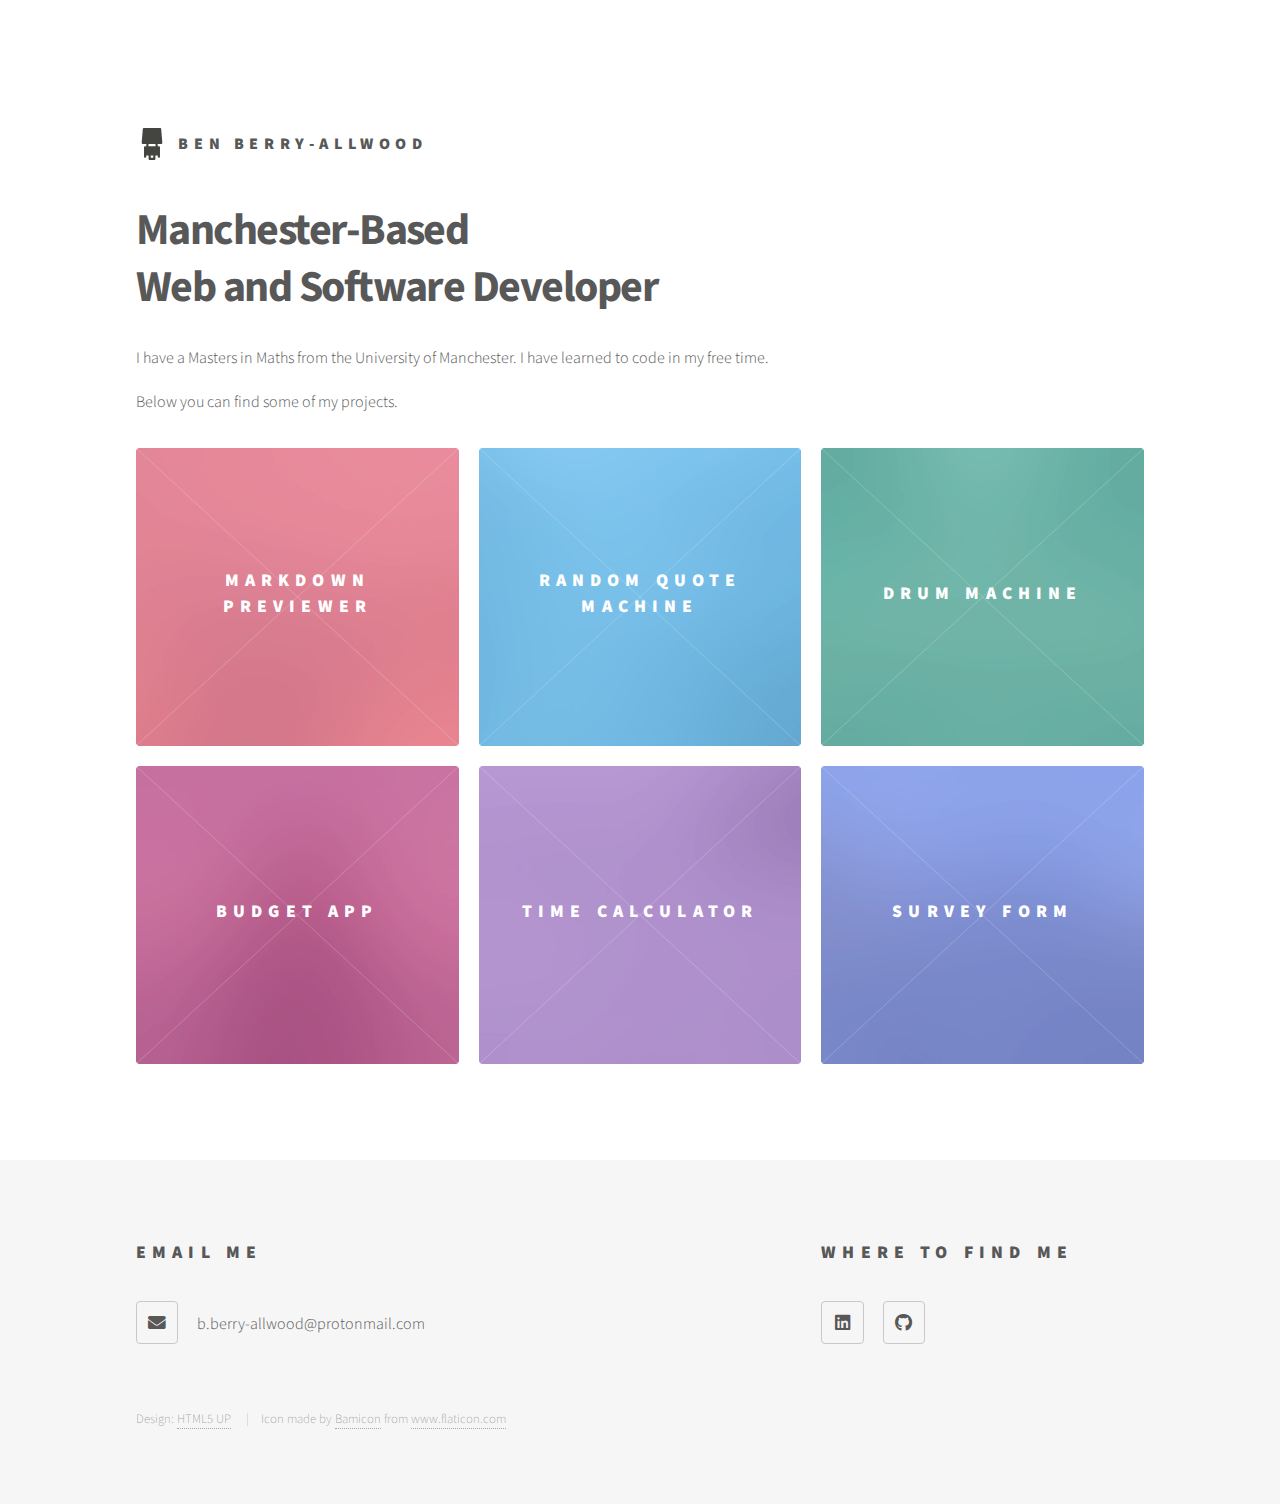
<file: index.html>
<!DOCTYPE HTML>
<!--
    Phantom by HTML5 UP
    html5up.net | @ajlkn
    Free for personal and commercial use under the CCA 3.0 license (html5up.net/license)
-->
<html>
    <head>
        <title>Ben Berry-Allwood</title>
        <meta charset="utf-8" />
        <meta name="viewport" content="width=device-width, initial-scale=1, user-scalable=no" />
        <meta http-equiv="Content-Security-Policy" content="script-src 'self'">
        <link rel="stylesheet" href="assets/css/main.css" />
        <noscript><link rel="stylesheet" href="assets/css/noscript.css" /></noscript>
    </head>
    <body class="is-preload">
        <div id="wrapper">
            <header id="header">
                <div class="inner">

                    <!-- Logo -->
                    <a href="/" class="logo">
                        <span class="symbol"><img src="images/logo.svg" alt="" /></span><span class="title">Ben Berry-Allwood</span>
                    </a>

                </div>
            </header>

            <!-- Main -->
            <div id="main">
                <div class="inner">
                    <header>
                        <h1>Manchester-Based <br />
                            Web and Software Developer</h1>
                        <p>I have a Masters in Maths from the University of Manchester.
                        I have learned to code in my free time.</p>
                        <p>Below you can find some of my projects.</p>
                    </header>

                    <!-- Tiles -->
                    <section class="tiles">

                        <article class="style1">
                            <span class="image">
                                <img src="images/pic01.jpg" alt="" />
                            </span>
                            <a href="projects/markdown-previewer">
                                <h2>Markdown Previewer</h2>
                                <div class="content">
                                    <p>A ReactJS app giving a real-time preview of markdown</p>
                                </div>
                            </a>
                        </article>

                        <article class="style2">
                            <span class="image">
                                <img src="images/pic02.jpg" alt="" />
                            </span>
                            <a href="projects/random-quote-machine">
                                <h2>Random Quote Machine</h2>
                                <div class="content">
                                    <p>A webpage which gives random quotes and allows you to tweet them</p>
                                </div>
                            </a>
                        </article>

                        <article class="style3">
                            <span class="image">
                                <img src="images/pic03.jpg" alt="" />
                            </span>
                            <a href="projects/drum-machine">
                                <h2>Drum Machine</h2>
                                <div class="content">
                                    <p>A drum machine built with ReactJS</p>
                                </div>
                            </a>
                        </article>

                        <article class="style4">
                            <span class="image">
                                <img src="images/pic04.jpg" alt="" />
                            </span>
                            <a href="projects/budget-app">
                                <h2>Budget App</h2>
                                <div class="content">
                                    <p>A Python 3 app which allows you to track budgets in different categories</p>
                                </div>
                            </a>
                        </article>

                        <article class="style5">
                            <span class="image">
                                <img src="images/pic05.jpg" alt="" />
                            </span>
                            <a href="projects/time-calculator">
                                <h2>Time Calculator</h2>
                                <div class="content">
                                    <p>A Python 3 app which allows you to add a duration to a time and get the resulting time and day</p>
                                </div>
                            </a>
                        </article>

                        <article class="style6">
                            <span class="image">
                                <img src="images/pic06.jpg" alt="" />
                            </span>
                            <a href="projects/survey-form">
                                <h2>Survey Form</h2>
                                <div class="content">
                                    <p>A simple web form written in HTML and CSS</p>
                                </div>
                            </a>
                        </article>

                    </section>
                    <!-- End of Tiles -->
                </div>
            </div>
            <!-- End of Main -->

            <!-- Footer -->
            <footer id="footer">
                <div class="inner">

                    <section>
                        <h2>Email Me</h2>
                        <ul class = "icons">
                            <li><a href="mailto:b.berry-allwood@protonmail.com?subject=Sent via portfolio site" class="icon solid style2 fa-envelope"></a></li>
                            <li>b.berry-allwood@protonmail.com</li>
                        </ul>
                    </section>

                    <section>
                        <h2>Where To Find Me</h2>
                        <ul class="icons">
                            <li><a href="https://www.linkedin.com/in/ben-berry-allwood-306a26180" target="_blank" class="icon brands style2 fa-linkedin"><span class="label">LinkedIn</span></a></li>
                            <li><a href="https://github.com/benberryallwood" target="_blank" class="icon brands style2 fa-github"><span class="label">GitHub</span></a></li>
                        </ul>
                    </section>

                    <ul class="copyright">
                        <li>Design: <a href="http://html5up.net" target="_blank">HTML5 UP</a></li>
                        <li>Icon made by <a href="https://www.flaticon.com/authors/bamicon" target="_blank">Bamicon</a> from <a href="https://www.flaticon.com" target="_blank">www.flaticon.com</a></li>
                    </ul>

                </div>
            </footer>

        </div>

        <!-- Scripts -->
        <script src="assets/js/jquery.min.js"></script>
        <!--<script src="https://ajax.googleapis.com/ajax/libs/jquery/3.5.1/jquery.min.js"></script>-->
        <script src="assets/js/browser.min.js"></script>
        <script src="assets/js/breakpoints.min.js"></script>
        <script src="assets/js/util.js"></script>
        <script src="assets/js/main.js"></script>

    </body>
</html>
</file>
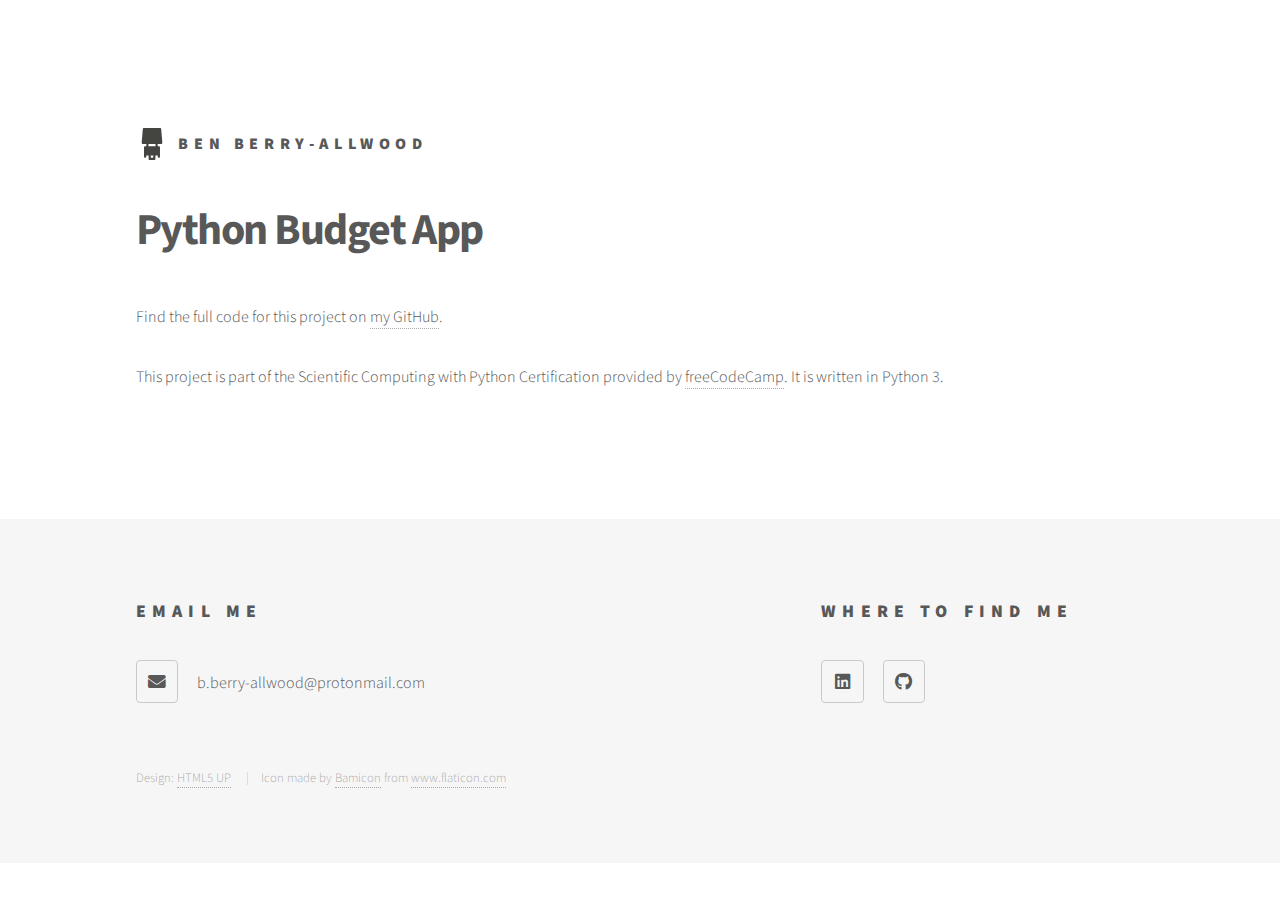
<file: projects/budget-app.html>
<!DOCTYPE HTML>
<!--
    Phantom by HTML5 UP
    html5up.net | @ajlkn
    Free for personal and commercial use under the CCA 3.0 license (html5up.net/license)
-->
<html>
    <head>
        <title>Ben Berry-Allwood</title>
        <meta charset="utf-8" />
        <meta name="viewport" content="width=device-width, initial-scale=1, user-scalable=no" />
        <link rel="stylesheet" href="../assets/css/main.css" />
        <noscript><link rel="stylesheet" href="../assets/css/noscript.css" /></noscript>
    </head>
    <body class="is-preload">
        <!-- Wrapper -->
        <div id="wrapper">

            <!-- Header -->
            <header id="header">
                <div class="inner">

                    <!-- Logo -->
                    <a href="/" class="logo">
                        <span class="symbol"><img src="../images/logo.svg" alt="" /></span><span class="title">Ben Berry-Allwood</span>
                    </a>

                </div>
            </header>

            <!-- Main -->
            <div id="main">
                <div class="inner">
                    <h1>Python Budget App</h1>
                    <!--<span class="image main"><img src="../images/pic13.jpg" alt="" /></span>-->
                    <p>Find the full code for this project on <a href="https://github.com/benberryallwood/boilerplate-budget-app" target="_blank">my GitHub</a>.</p>
                    <p>This project is part of the Scientific Computing with Python Certification provided by <a href="https://www.freecodecamp.org/" target="_blank">freeCodeCamp</a>. It is written in Python 3.<!-- Below I go into some details about how it works.--></p>
                    <!--<p>The main part of this project is the definition of the class <code>Category</code>. This allows you to then create categories and track separate budgets for each.</p>-->
                </div>
            </div>

            <!-- Footer -->
            <footer id="footer">
                <div class="inner">
                    <section>
                        <h2>Email Me</h2>
                        <ul class = "icons">
                            <li><a href="mailto:b.berry-allwood@protonmail.com?subject=Sent via portfolio site" class="icon solid style2 fa-envelope"></a></li>
                            <li>b.berry-allwood@protonmail.com</li>
                        </ul>
                    </section>
                    <section>
                        <h2>Where To Find Me</h2>
                        <ul class="icons">
                            <li><a href="https://www.linkedin.com/in/ben-berry-allwood-306a26180" target="_blank" class="icon brands style2 fa-linkedin"><span class="label">LinkedIn</span></a></li>
                            <li><a href="https://github.com/benberryallwood" target="_blank" class="icon brands style2 fa-github"><span class="label">GitHub</span></a></li>
                        </ul>
                    </section>
                    <ul class="copyright">
                        <li>Design: <a href="http://html5up.net" target="_blank">HTML5 UP</a></li>
                        <li>Icon made by <a href="https://www.flaticon.com/authors/bamicon" target="_blank">Bamicon</a> from <a href="https://www.flaticon.com" target="_blank">www.flaticon.com</a></li>
                    </ul>
                </div>
            </footer>

        </div>

        <!-- Scripts -->
        <!--<script src="../assets/js/jquery.min.js"></script>-->
        <script src="../assets/js/browser.min.js"></script>
        <script src="../assets/js/breakpoints.min.js"></script>
        <script src="../assets/js/util.js"></script>
        <script src="../assets/js/main.js"></script>

    </body>
</html>
</file>
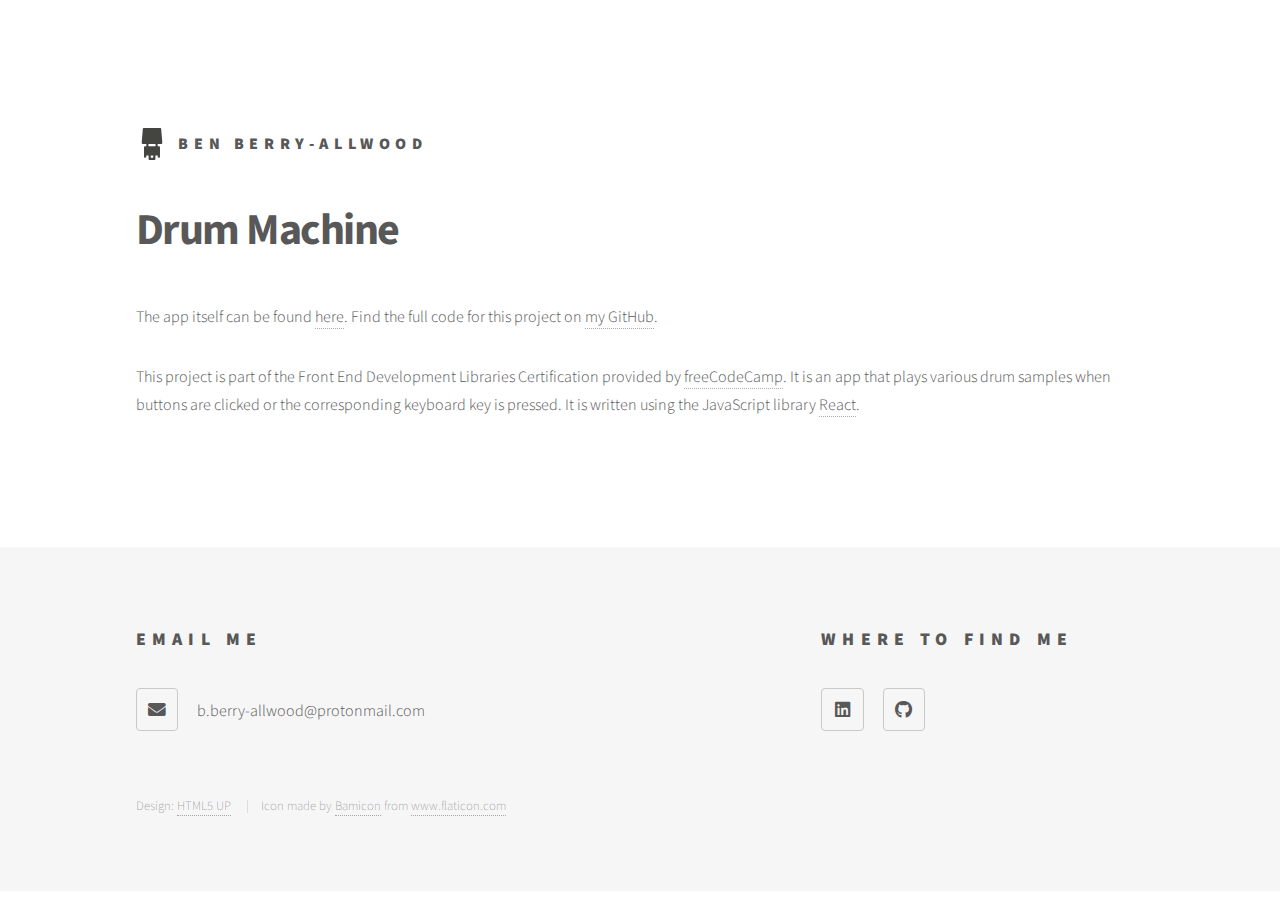
<file: projects/drum-machine.html>
<!DOCTYPE HTML>
<!--
    Phantom by HTML5 UP
    html5up.net | @ajlkn
    Free for personal and commercial use under the CCA 3.0 license (html5up.net/license)
-->
<html>
    <head>
        <title>Ben Berry-Allwood</title>
        <meta charset="utf-8" />
        <meta name="viewport" content="width=device-width, initial-scale=1, user-scalable=no" />
        <link rel="stylesheet" href="../assets/css/main.css" />
        <noscript><link rel="stylesheet" href="../assets/css/noscript.css" /></noscript>
    </head>
    <body class="is-preload">
        <!-- Wrapper -->
        <div id="wrapper">

            <!-- Header -->
            <header id="header">
                <div class="inner">

                    <!-- Logo -->
                    <a href="/" class="logo">
                        <span class="symbol"><img src="../images/logo.svg" alt="" /></span><span class="title">Ben Berry-Allwood</span>
                    </a>

                </div>
            </header>

            <!-- Main -->
            <div id="main">
                <div class="inner">
                    <h1>Drum Machine</h1>
                    <!--<span class="image main"><img src="../images/pic13.jpg" alt="" /></span>-->
                    <p>The app itself can be found <a target="_blank" href="https://benberryallwood.github.io/drum-machine">here</a>. Find the full code for this project on <a href="https://github.com/benberryallwood/drum-machine" target="_blank">my GitHub</a>.</p>
                    <p>This project is part of the Front End Development Libraries Certification provided by <a href="https://www.freecodecamp.org/" target="_blank">freeCodeCamp</a>. It is an app that plays various drum samples when buttons are clicked or the corresponding keyboard key is pressed. It is written using the JavaScript library <a target="_blank" href="https://reactjs.org">React</a>.</p>
                </div>
            </div>

            <!-- Footer -->
            <footer id="footer">
                <div class="inner">
                    <section>
                        <h2>Email Me</h2>
                        <ul class = "icons">
                            <li><a href="mailto:b.berry-allwood@protonmail.com?subject=Sent via portfolio site" class="icon solid style2 fa-envelope"></a></li>
                            <li>b.berry-allwood@protonmail.com</li>
                        </ul>
                    </section>
                    <section>
                        <h2>Where To Find Me</h2>
                        <ul class="icons">
                            <li><a href="https://www.linkedin.com/in/ben-berry-allwood-306a26180" target="_blank" class="icon brands style2 fa-linkedin"><span class="label">LinkedIn</span></a></li>
                            <li><a href="https://github.com/benberryallwood" target="_blank" class="icon brands style2 fa-github"><span class="label">GitHub</span></a></li>
                        </ul>
                    </section>
                    <ul class="copyright">
                        <li>Design: <a href="http://html5up.net" target="_blank">HTML5 UP</a></li>
                        <li>Icon made by <a href="https://www.flaticon.com/authors/bamicon" target="_blank">Bamicon</a> from <a href="https://www.flaticon.com" target="_blank">www.flaticon.com</a></li>
                    </ul>
                </div>
            </footer>

        </div>

        <!-- Scripts -->
        <!--<script src="../assets/js/jquery.min.js"></script>-->
        <script src="../assets/js/browser.min.js"></script>
        <script src="../assets/js/breakpoints.min.js"></script>
        <script src="../assets/js/util.js"></script>
        <script src="../assets/js/main.js"></script>

    </body>
</html>
</file>
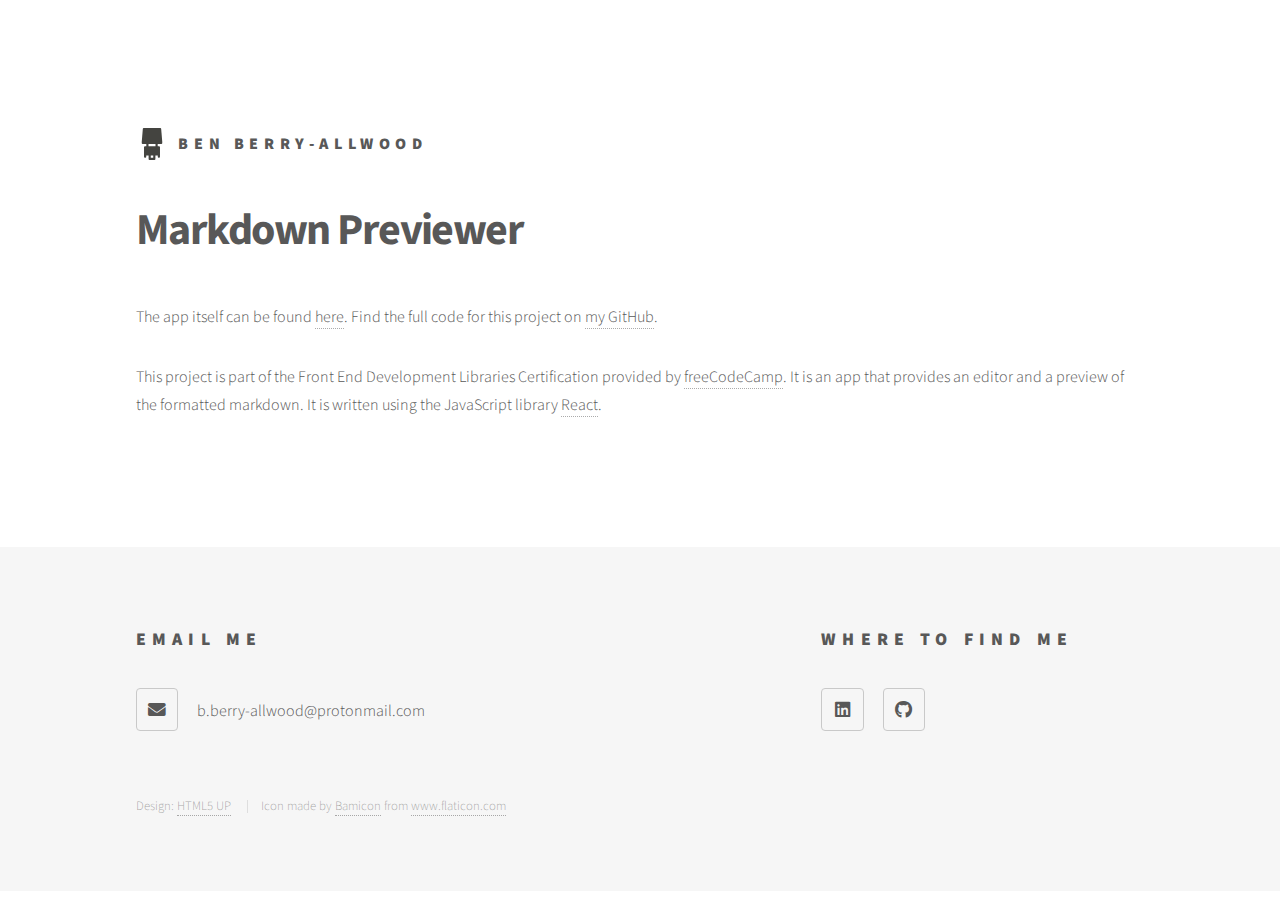
<file: projects/markdown-previewer.html>
<!DOCTYPE HTML>
<!--
    Phantom by HTML5 UP
    html5up.net | @ajlkn
    Free for personal and commercial use under the CCA 3.0 license (html5up.net/license)
-->
<html>
    <head>
        <title>Ben Berry-Allwood</title>
        <meta charset="utf-8" />
        <meta name="viewport" content="width=device-width, initial-scale=1, user-scalable=no" />
        <link rel="stylesheet" href="../assets/css/main.css" />
        <noscript><link rel="stylesheet" href="../assets/css/noscript.css" /></noscript>
    </head>
    <body class="is-preload">
        <!-- Wrapper -->
        <div id="wrapper">

            <!-- Header -->
            <header id="header">
                <div class="inner">

                    <!-- Logo -->
                    <a href="/" class="logo">
                        <span class="symbol"><img src="../images/logo.svg" alt="" /></span><span class="title">Ben Berry-Allwood</span>
                    </a>

                </div>
            </header>

            <!-- Main -->
            <div id="main">
                <div class="inner">
                    <h1>Markdown Previewer</h1>
                    <!--<span class="image main"><img src="../images/pic13.jpg" alt="" /></span>-->
                    <p>The app itself can be found <a target="_blank" href="https://benberryallwood.github.io/markdown-previewer">here</a>. Find the full code for this project on <a href="https://github.com/benberryallwood/markdown-previewer" target="_blank">my GitHub</a>.</p>
                    <p>This project is part of the Front End Development Libraries Certification provided by <a href="https://www.freecodecamp.org/" target="_blank">freeCodeCamp</a>. It is an app that provides an editor and a preview of the formatted markdown. It is written using the JavaScript library <a target="_blank" href="https://reactjs.org">React</a>.</p>
                </div>
            </div>

            <!-- Footer -->
            <footer id="footer">
                <div class="inner">
                    <section>
                        <h2>Email Me</h2>
                        <ul class = "icons">
                            <li><a href="mailto:b.berry-allwood@protonmail.com?subject=Sent via portfolio site" class="icon solid style2 fa-envelope"></a></li>
                            <li>b.berry-allwood@protonmail.com</li>
                        </ul>
                    </section>
                    <section>
                        <h2>Where To Find Me</h2>
                        <ul class="icons">
                            <li><a href="https://www.linkedin.com/in/ben-berry-allwood-306a26180" target="_blank" class="icon brands style2 fa-linkedin"><span class="label">LinkedIn</span></a></li>
                            <li><a href="https://github.com/benberryallwood" target="_blank" class="icon brands style2 fa-github"><span class="label">GitHub</span></a></li>
                        </ul>
                    </section>
                    <ul class="copyright">
                        <li>Design: <a href="http://html5up.net" target="_blank">HTML5 UP</a></li>
                        <li>Icon made by <a href="https://www.flaticon.com/authors/bamicon" target="_blank">Bamicon</a> from <a href="https://www.flaticon.com" target="_blank">www.flaticon.com</a></li>
                    </ul>
                </div>
            </footer>

        </div>

        <!-- Scripts -->
        <!--<script src="../assets/js/jquery.min.js"></script>-->
        <script src="../assets/js/browser.min.js"></script>
        <script src="../assets/js/breakpoints.min.js"></script>
        <script src="../assets/js/util.js"></script>
        <script src="../assets/js/main.js"></script>

    </body>
</html>
</file>
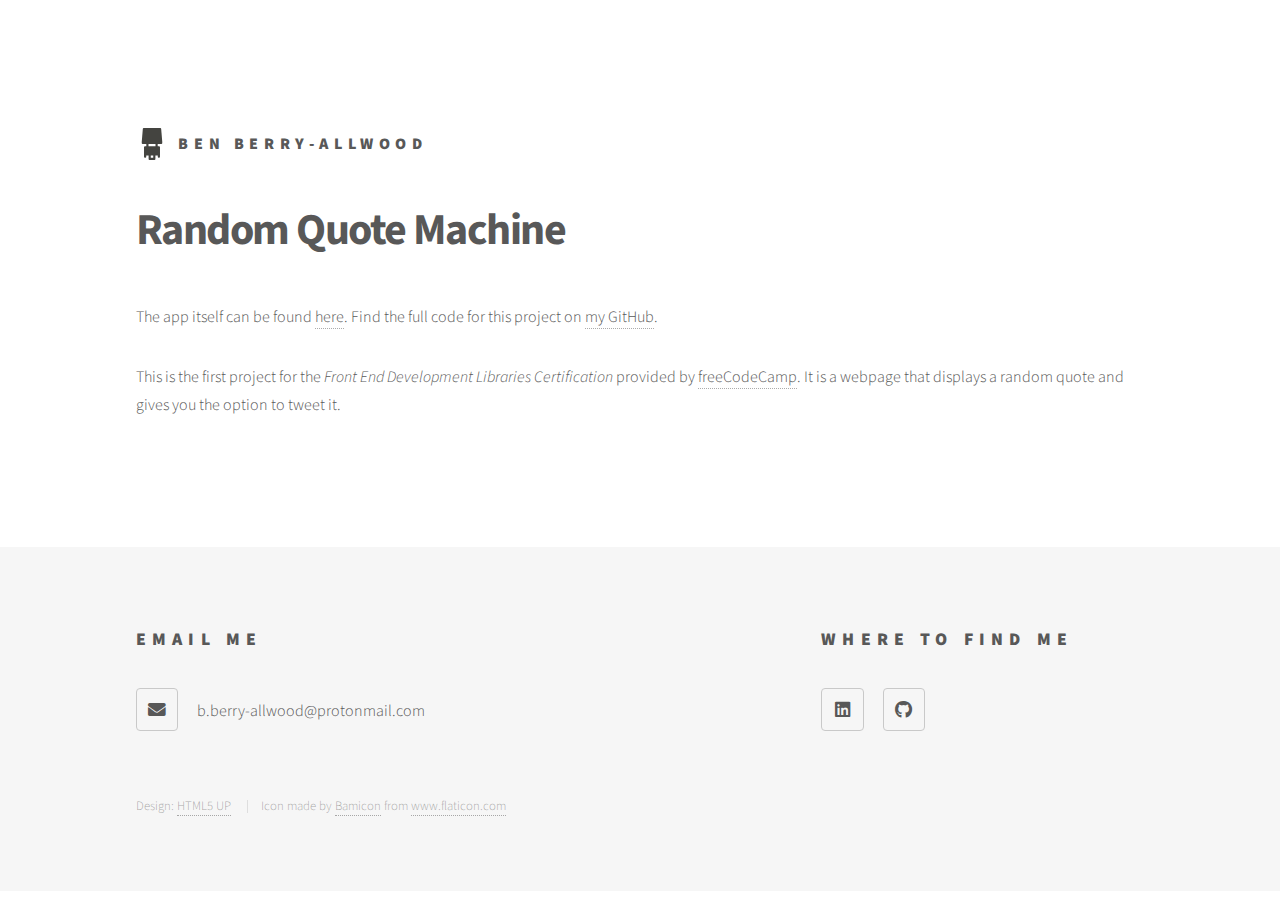
<file: projects/random-quote-machine.html>
<!DOCTYPE HTML>
<!--
    Phantom by HTML5 UP
    html5up.net | @ajlkn
    Free for personal and commercial use under the CCA 3.0 license (html5up.net/license)
-->
<html>
    <head>
        <title>Ben Berry-Allwood</title>
        <meta charset="utf-8" />
        <meta name="viewport" content="width=device-width, initial-scale=1, user-scalable=no" />
        <link rel="stylesheet" href="../assets/css/main.css" />
        <noscript><link rel="stylesheet" href="../assets/css/noscript.css" /></noscript>
    </head>
    <body class="is-preload">
        <!-- Wrapper -->
        <div id="wrapper">

            <!-- Header -->
            <header id="header">
                <div class="inner">

                    <!-- Logo -->
                    <a href="/" class="logo">
                        <span class="symbol"><img src="../images/logo.svg" alt="" /></span><span class="title">Ben Berry-Allwood</span>
                    </a>

                </div>
            </header>

            <!-- Main -->
            <div id="main">
                <div class="inner">
                    <h1>Random Quote Machine</h1>
                    <!--<span class="image main"><img src="../images/pic13.jpg" alt="" /></span>-->
                    <p>The app itself can be found <a target="_blank" href="https://benberryallwood.github.io/random-quote-machine">here</a>. Find the full code for this project on <a href="https://github.com/benberryallwood/random-quote-machine" target="_blank">my GitHub</a>.</p>
                    <p>This is the first project for the <em>Front End Development Libraries Certification</em> provided by <a target="_blank" href="https://www.freecodecamp.org">freeCodeCamp</a>.
                        It is a webpage that displays a random quote and gives you the option to tweet it.</p>
                </div>
            </div>

            <!-- Footer -->
            <footer id="footer">
                <div class="inner">
                    <section>
                        <h2>Email Me</h2>
                        <ul class = "icons">
                            <li><a href="mailto:b.berry-allwood@protonmail.com?subject=Sent via portfolio site" class="icon solid style2 fa-envelope"></a></li>
                            <li>b.berry-allwood@protonmail.com</li>
                        </ul>
                    </section>
                    <section>
                        <h2>Where To Find Me</h2>
                        <ul class="icons">
                            <li><a href="https://www.linkedin.com/in/ben-berry-allwood-306a26180" target="_blank" class="icon brands style2 fa-linkedin"><span class="label">LinkedIn</span></a></li>
                            <li><a href="https://github.com/benberryallwood" target="_blank" class="icon brands style2 fa-github"><span class="label">GitHub</span></a></li>
                        </ul>
                    </section>
                    <ul class="copyright">
                        <li>Design: <a href="http://html5up.net" target="_blank">HTML5 UP</a></li>
                        <li>Icon made by <a href="https://www.flaticon.com/authors/bamicon" target="_blank">Bamicon</a> from <a href="https://www.flaticon.com" target="_blank">www.flaticon.com</a></li>
                    </ul>
                </div>
            </footer>

        </div>

        <!-- Scripts -->
        <!--<script src="../assets/js/jquery.min.js"></script>-->
        <script src="../assets/js/browser.min.js"></script>
        <script src="../assets/js/breakpoints.min.js"></script>
        <script src="../assets/js/util.js"></script>
        <script src="../assets/js/main.js"></script>

    </body>
</html>
</file>
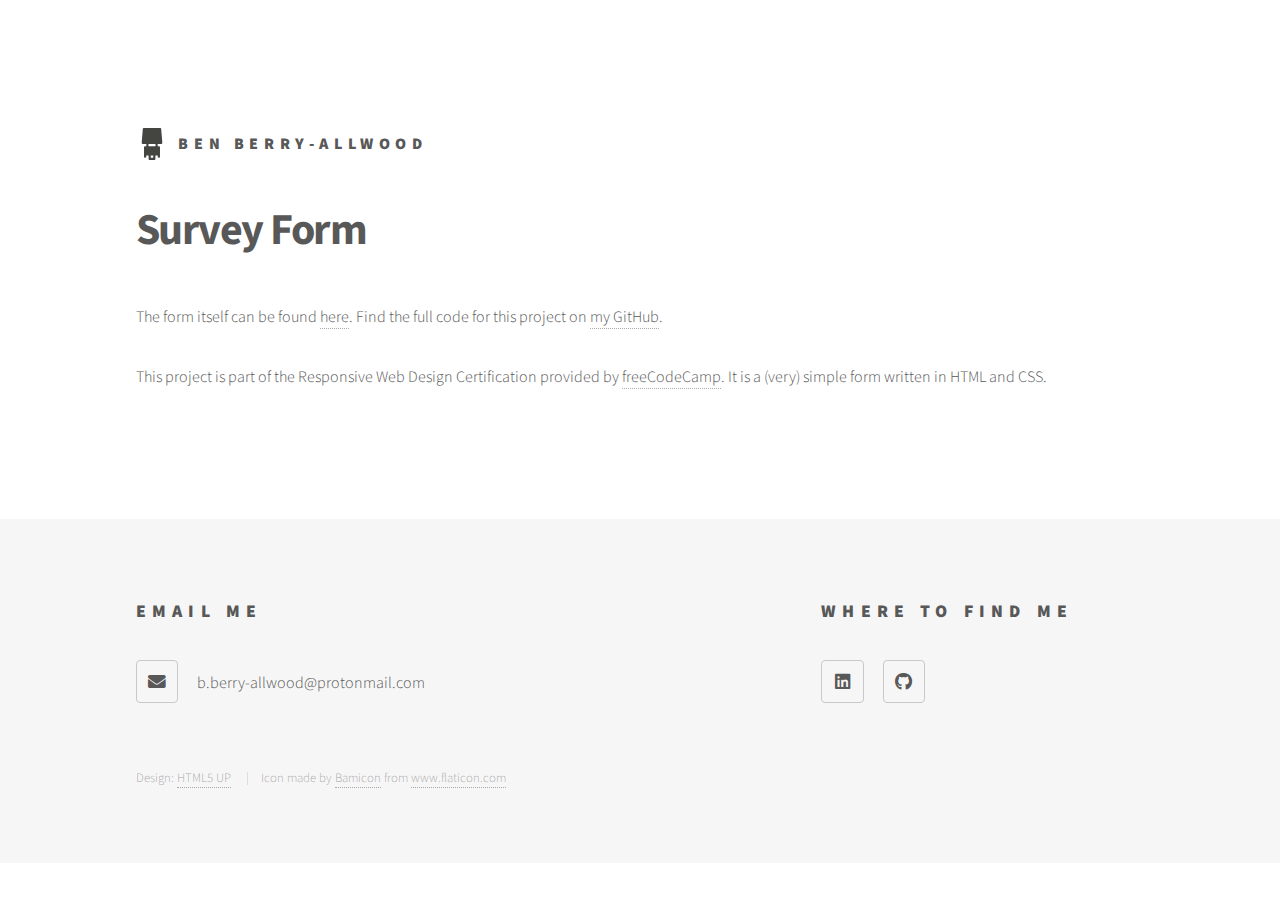
<file: projects/survey-form.html>
<!DOCTYPE HTML>
<!--
    Phantom by HTML5 UP
    html5up.net | @ajlkn
    Free for personal and commercial use under the CCA 3.0 license (html5up.net/license)
-->
<html>
    <head>
        <title>Ben Berry-Allwood</title>
        <meta charset="utf-8" />
        <meta name="viewport" content="width=device-width, initial-scale=1, user-scalable=no" />
        <link rel="stylesheet" href="../assets/css/main.css" />
        <noscript><link rel="stylesheet" href="../assets/css/noscript.css" /></noscript>
    </head>
    <body class="is-preload">
        <!-- Wrapper -->
        <div id="wrapper">

            <!-- Header -->
            <header id="header">
                <div class="inner">

                    <!-- Logo -->
                    <a href="/" class="logo">
                        <span class="symbol"><img src="../images/logo.svg" alt="" /></span><span class="title">Ben Berry-Allwood</span>
                    </a>

                </div>
            </header>

            <!-- Main -->
            <div id="main">
                <div class="inner">
                    <h1>Survey Form</h1>
                    <!--<span class="image main"><img src="../images/pic13.jpg" alt="" /></span>-->
                    <p>The form itself can be found <a target="_blank" href="https://benberryallwood.github.io/survey-form">here</a>. Find the full code for this project on <a href="https://github.com/benberryallwood/survey-form" target="_blank">my GitHub</a>.</p>
                    <p>This project is part of the Responsive Web Design Certification provided by <a href="https://www.freecodecamp.org/" target="_blank">freeCodeCamp</a>. It is a (very) simple form written in HTML and CSS.</p>
                </div>
            </div>

            <!-- Footer -->
            <footer id="footer">
                <div class="inner">
                    <section>
                        <h2>Email Me</h2>
                        <ul class = "icons">
                            <li><a href="mailto:b.berry-allwood@protonmail.com?subject=Sent via portfolio site" class="icon solid style2 fa-envelope"></a></li>
                            <li>b.berry-allwood@protonmail.com</li>
                        </ul>
                    </section>
                    <section>
                        <h2>Where To Find Me</h2>
                        <ul class="icons">
                            <li><a href="https://www.linkedin.com/in/ben-berry-allwood-306a26180" target="_blank" class="icon brands style2 fa-linkedin"><span class="label">LinkedIn</span></a></li>
                            <li><a href="https://github.com/benberryallwood" target="_blank" class="icon brands style2 fa-github"><span class="label">GitHub</span></a></li>
                        </ul>
                    </section>
                    <ul class="copyright">
                        <li>Design: <a href="http://html5up.net" target="_blank">HTML5 UP</a></li>
                        <li>Icon made by <a href="https://www.flaticon.com/authors/bamicon" target="_blank">Bamicon</a> from <a href="https://www.flaticon.com" target="_blank">www.flaticon.com</a></li>
                    </ul>
                </div>
            </footer>

        </div>

        <!-- Scripts -->
        <!--<script src="../assets/js/jquery.min.js"></script>-->
        <script src="../assets/js/browser.min.js"></script>
        <script src="../assets/js/breakpoints.min.js"></script>
        <script src="../assets/js/util.js"></script>
        <script src="../assets/js/main.js"></script>

    </body>
</html>
</file>
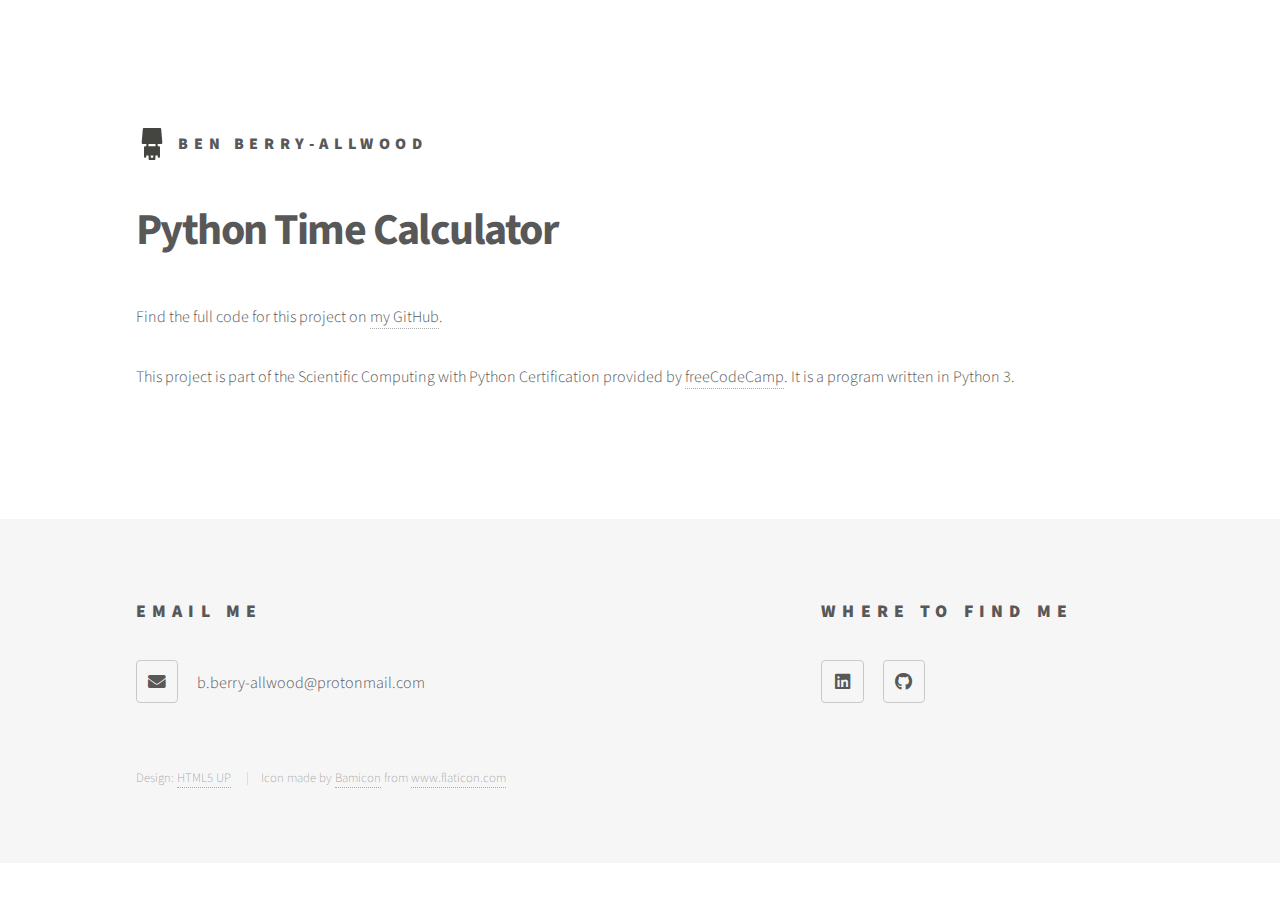
<file: projects/time-calculator.html>
<!DOCTYPE HTML>
<!--
    Phantom by HTML5 UP
    html5up.net | @ajlkn
    Free for personal and commercial use under the CCA 3.0 license (html5up.net/license)
-->
<html>
    <head>
        <title>Ben Berry-Allwood</title>
        <meta charset="utf-8" />
        <meta name="viewport" content="width=device-width, initial-scale=1, user-scalable=no" />
        <link rel="stylesheet" href="../assets/css/main.css" />
        <noscript><link rel="stylesheet" href="../assets/css/noscript.css" /></noscript>
    </head>
    <body class="is-preload">
        <!-- Wrapper -->
        <div id="wrapper">

            <!-- Header -->
            <header id="header">
                <div class="inner">

                    <!-- Logo -->
                    <a href="/" class="logo">
                        <span class="symbol"><img src="../images/logo.svg" alt="" /></span><span class="title">Ben Berry-Allwood</span>
                    </a>

                </div>
            </header>

            <!-- Main -->
            <div id="main">
                <div class="inner">
                    <h1>Python Time Calculator</h1>
                    <!--<span class="image main"><img src="../images/pic13.jpg" alt="" /></span>-->
                    <p>Find the full code for this project on <a href="https://github.com/benberryallwood/boilerplate-time-calculator" target="_blank">my GitHub</a>.</p>
                    <p>This project is part of the Scientific Computing with Python Certification provided by <a href="https://www.freecodecamp.org/" target="_blank">freeCodeCamp</a>. It is a program written in Python 3.<!--Below I go into some details about how it works.--></p>
                    <p></p>
                </div>
            </div>

            <!-- Footer -->
            <footer id="footer">
                <div class="inner">
                    <section>
                        <h2>Email Me</h2>
                        <ul class = "icons">
                            <li><a href="mailto:b.berry-allwood@protonmail.com?subject=Sent via portfolio site" class="icon solid style2 fa-envelope"></a></li>
                            <li>b.berry-allwood@protonmail.com</li>
                        </ul>
                    </section>
                    <section>
                        <h2>Where To Find Me</h2>
                        <ul class="icons">
                            <li><a href="https://www.linkedin.com/in/ben-berry-allwood-306a26180" target="_blank" class="icon brands style2 fa-linkedin"><span class="label">LinkedIn</span></a></li>
                            <li><a href="https://github.com/benberryallwood" target="_blank" class="icon brands style2 fa-github"><span class="label">GitHub</span></a></li>
                        </ul>
                    </section>
                    <ul class="copyright">
                        <li>Design: <a href="http://html5up.net" target="_blank">HTML5 UP</a></li>
                        <li>Icon made by <a href="https://www.flaticon.com/authors/bamicon" target="_blank">Bamicon</a> from <a href="https://www.flaticon.com" target="_blank">www.flaticon.com</a></li>
                    </ul>
                </div>
            </footer>

        </div>

        <!-- Scripts -->
        <!--<script src="../assets/js/jquery.min.js"></script>-->
        <script src="../assets/js/browser.min.js"></script>
        <script src="../assets/js/breakpoints.min.js"></script>
        <script src="../assets/js/util.js"></script>
        <script src="../assets/js/main.js"></script>

    </body>
</html>
</file>
<file: assets/css/noscript.css>
/*
Phantom by HTML5 UP
html5up.net | @ajlkn
Free for personal and commercial use under the CCA 3.0 license (html5up.net/license)
*/

/* Tiles */

body.is-preload .tiles article {
    -moz-transform: none;
    -webkit-transform: none;
    -ms-transform: none;
    transform: none;
    opacity: 1;
}
</file>
<file: assets/css/main.css>
@charset "UTF-8";
@import 'fontawesome-all.min.css';
@import url("https://fonts.googleapis.com/css?family=Source+Sans+Pro:300,700,900");
/*
Phantom by HTML5 UP
html5up.net | @ajlkn
Free for personal and commercial use under the CCA 3.0 license (html5up.net/license)
 */
html, body, div, span, applet, object,
iframe, h1, h2, h3, h4, h5, h6, p, blockquote,
pre, a, abbr, acronym, address, big, cite,
code, del, dfn, em, img, ins, kbd, q, s, samp,
small, strike, strong, sub, sup, tt, var, b,
u, i, center, dl, dt, dd, ol, ul, li, fieldset,
form, label, legend, table, caption, tbody,
tfoot, thead, tr, th, td, article, aside,
canvas, details, embed, figure, figcaption,
footer, header, hgroup, menu, nav, output, ruby,
section, summary, time, mark, audio, video {
  margin: 0;
  padding: 0;
  border: 0;
  font-size: 100%;
  font: inherit;
  vertical-align: baseline;
}

article, aside, details, figcaption, figure,
footer, header, hgroup, menu, nav, section {
  display: block;
}

body {
  line-height: 1;
}

ol, ul {
  list-style: none;
}

blockquote, q {
  quotes: none;
}
blockquote:before, blockquote:after, q:before, q:after {
  content: "";
  content: none;
}

table {
  border-collapse: collapse;
  border-spacing: 0;
}

body {
  -webkit-text-size-adjust: none;
}

mark {
  background-color: transparent;
  color: inherit;
}

input::-moz-focus-inner {
  border: 0;
  padding: 0;
}

input, select, textarea {
  -moz-appearance: none;
  -webkit-appearance: none;
  -ms-appearance: none;
  appearance: none;
}

/* Basic */
@-ms-viewport {
  width: device-width;
}
body {
  -ms-overflow-style: scrollbar;
}

@media screen and (max-width: 480px) {
  html, body {
    min-width: 320px;
  }
}
html {
  box-sizing: border-box;
}

*, *:before, *:after {
  box-sizing: inherit;
}

body {
  background: #ffffff;
}
body.is-preload *, body.is-preload *:before, body.is-preload *:after {
  -moz-animation: none !important;
  -webkit-animation: none !important;
  -ms-animation: none !important;
  animation: none !important;
  -moz-transition: none !important;
  -webkit-transition: none !important;
  -ms-transition: none !important;
  transition: none !important;
}

/* Type */
body, input, select, textarea {
  color: #585858;
  font-family: "Source Sans Pro", Helvetica, sans-serif;
  font-size: 16pt;
  font-weight: 300;
  line-height: 1.75;
}
@media screen and (max-width: 1680px) {
  body, input, select, textarea {
    font-size: 14pt;
  }
}
@media screen and (max-width: 1280px) {
  body, input, select, textarea {
    font-size: 12pt;
  }
}

a {
  -moz-transition: border-bottom-color 0.2s ease, color 0.2s ease;
  -webkit-transition: border-bottom-color 0.2s ease, color 0.2s ease;
  -ms-transition: border-bottom-color 0.2s ease, color 0.2s ease;
  transition: border-bottom-color 0.2s ease, color 0.2s ease;
  text-decoration: none;
  color: #585858;
  border-bottom: dotted 1px rgba(88, 88, 88, 0.5);
}
a:hover {
  border-bottom-color: transparent;
  color: #f2849e !important;
}

strong, b {
  font-weight: 900;
}

em, i {
  font-style: italic;
}

p {
  margin: 0 0 2em 0;
}

h1 {
  font-size: 2.75em;
  font-weight: 700;
  line-height: 1.3;
  margin: 0 0 1em 0;
  letter-spacing: -0.035em;
}
h1 a {
  color: inherit;
}
@media screen and (max-width: 736px) {
  h1 {
    font-size: 2em;
    margin: 0 0 1em 0;
  }
}
@media screen and (max-width: 360px) {
  h1 {
    font-size: 1.75em;
  }
}

h2, h3, h4, h5, h6 {
  font-weight: 900;
  line-height: 1.5;
  margin: 0 0 2em 0;
  text-transform: uppercase;
  letter-spacing: 0.35em;
}
h2 a, h3 a, h4 a, h5 a, h6 a {
  color: inherit;
}

h2 {
  font-size: 1.1em;
}

h3 {
  font-size: 1em;
}

h4 {
  font-size: 0.8em;
}

h5 {
  font-size: 0.8em;
}

h6 {
  font-size: 0.8em;
}

@media screen and (max-width: 980px) {
  h1 br, h2 br, h3 br, h4 br, h5 br, h6 br {
    display: none;
  }
}
@media screen and (max-width: 736px) {
  h2 {
    font-size: 1em;
  }

  h3 {
    font-size: 0.8em;
  }
}
sub {
  font-size: 0.8em;
  position: relative;
  top: 0.5em;
}

sup {
  font-size: 0.8em;
  position: relative;
  top: -0.5em;
}

blockquote {
  border-left: solid 4px #c9c9c9;
  font-style: italic;
  margin: 0 0 2em 0;
  padding: 0.5em 0 0.5em 2em;
}

code {
  background: rgba(144, 144, 144, 0.075);
  border-radius: 4px;
  border: solid 1px #c9c9c9;
  font-family: "Courier New", monospace;
  font-size: 0.9em;
  margin: 0 0.25em;
  padding: 0.25em 0.65em;
}

pre {
  -webkit-overflow-scrolling: touch;
  font-family: "Courier New", monospace;
  font-size: 0.9em;
  margin: 0 0 2em 0;
}
pre code {
  display: block;
  line-height: 1.75;
  padding: 1em 1.5em;
  overflow-x: auto;
}

hr {
  border: 0;
  border-bottom: solid 1px #c9c9c9;
  margin: 2em 0;
}
hr.major {
  margin: 3em 0;
}

.align-left {
  text-align: left;
}

.align-center {
  text-align: center;
}

.align-right {
  text-align: right;
}

/* Row */
.row {
  display: flex;
  flex-wrap: wrap;
  box-sizing: border-box;
  align-items: stretch;
}
.row > * {
  box-sizing: border-box;
}
.row.gtr-uniform > * > :last-child {
  margin-bottom: 0;
}
.row.aln-left {
  justify-content: flex-start;
}
.row.aln-center {
  justify-content: center;
}
.row.aln-right {
  justify-content: flex-end;
}
.row.aln-top {
  align-items: flex-start;
}
.row.aln-middle {
  align-items: center;
}
.row.aln-bottom {
  align-items: flex-end;
}
.row > .imp {
  order: -1;
}
.row > .col-1 {
  width: 8.3333333333%;
}
.row > .off-1 {
  margin-left: 8.3333333333%;
}
.row > .col-2 {
  width: 16.6666666667%;
}
.row > .off-2 {
  margin-left: 16.6666666667%;
}
.row > .col-3 {
  width: 25%;
}
.row > .off-3 {
  margin-left: 25%;
}
.row > .col-4 {
  width: 33.3333333333%;
}
.row > .off-4 {
  margin-left: 33.3333333333%;
}
.row > .col-5 {
  width: 41.6666666667%;
}
.row > .off-5 {
  margin-left: 41.6666666667%;
}
.row > .col-6 {
  width: 50%;
}
.row > .off-6 {
  margin-left: 50%;
}
.row > .col-7 {
  width: 58.3333333333%;
}
.row > .off-7 {
  margin-left: 58.3333333333%;
}
.row > .col-8 {
  width: 66.6666666667%;
}
.row > .off-8 {
  margin-left: 66.6666666667%;
}
.row > .col-9 {
  width: 75%;
}
.row > .off-9 {
  margin-left: 75%;
}
.row > .col-10 {
  width: 83.3333333333%;
}
.row > .off-10 {
  margin-left: 83.3333333333%;
}
.row > .col-11 {
  width: 91.6666666667%;
}
.row > .off-11 {
  margin-left: 91.6666666667%;
}
.row > .col-12 {
  width: 100%;
}
.row > .off-12 {
  margin-left: 100%;
}
.row.gtr-0 {
  margin-top: 0;
  margin-left: 0em;
}
.row.gtr-0 > * {
  padding: 0 0 0 0em;
}
.row.gtr-0.gtr-uniform {
  margin-top: 0em;
}
.row.gtr-0.gtr-uniform > * {
  padding-top: 0em;
}
.row.gtr-25 {
  margin-top: 0;
  margin-left: -0.5em;
}
.row.gtr-25 > * {
  padding: 0 0 0 0.5em;
}
.row.gtr-25.gtr-uniform {
  margin-top: -0.5em;
}
.row.gtr-25.gtr-uniform > * {
  padding-top: 0.5em;
}
.row.gtr-50 {
  margin-top: 0;
  margin-left: -1em;
}
.row.gtr-50 > * {
  padding: 0 0 0 1em;
}
.row.gtr-50.gtr-uniform {
  margin-top: -1em;
}
.row.gtr-50.gtr-uniform > * {
  padding-top: 1em;
}
.row {
  margin-top: 0;
  margin-left: -2em;
}
.row > * {
  padding: 0 0 0 2em;
}
.row.gtr-uniform {
  margin-top: -2em;
}
.row.gtr-uniform > * {
  padding-top: 2em;
}
.row.gtr-150 {
  margin-top: 0;
  margin-left: -3em;
}
.row.gtr-150 > * {
  padding: 0 0 0 3em;
}
.row.gtr-150.gtr-uniform {
  margin-top: -3em;
}
.row.gtr-150.gtr-uniform > * {
  padding-top: 3em;
}
.row.gtr-200 {
  margin-top: 0;
  margin-left: -4em;
}
.row.gtr-200 > * {
  padding: 0 0 0 4em;
}
.row.gtr-200.gtr-uniform {
  margin-top: -4em;
}
.row.gtr-200.gtr-uniform > * {
  padding-top: 4em;
}
@media screen and (max-width: 1680px) {
  .row {
    display: flex;
    flex-wrap: wrap;
    box-sizing: border-box;
    align-items: stretch;
  }
  .row > * {
    box-sizing: border-box;
  }
  .row.gtr-uniform > * > :last-child {
    margin-bottom: 0;
  }
  .row.aln-left {
    justify-content: flex-start;
  }
  .row.aln-center {
    justify-content: center;
  }
  .row.aln-right {
    justify-content: flex-end;
  }
  .row.aln-top {
    align-items: flex-start;
  }
  .row.aln-middle {
    align-items: center;
  }
  .row.aln-bottom {
    align-items: flex-end;
  }
  .row > .imp-xlarge {
    order: -1;
  }
  .row > .col-1-xlarge {
    width: 8.3333333333%;
  }
  .row > .off-1-xlarge {
    margin-left: 8.3333333333%;
  }
  .row > .col-2-xlarge {
    width: 16.6666666667%;
  }
  .row > .off-2-xlarge {
    margin-left: 16.6666666667%;
  }
  .row > .col-3-xlarge {
    width: 25%;
  }
  .row > .off-3-xlarge {
    margin-left: 25%;
  }
  .row > .col-4-xlarge {
    width: 33.3333333333%;
  }
  .row > .off-4-xlarge {
    margin-left: 33.3333333333%;
  }
  .row > .col-5-xlarge {
    width: 41.6666666667%;
  }
  .row > .off-5-xlarge {
    margin-left: 41.6666666667%;
  }
  .row > .col-6-xlarge {
    width: 50%;
  }
  .row > .off-6-xlarge {
    margin-left: 50%;
  }
  .row > .col-7-xlarge {
    width: 58.3333333333%;
  }
  .row > .off-7-xlarge {
    margin-left: 58.3333333333%;
  }
  .row > .col-8-xlarge {
    width: 66.6666666667%;
  }
  .row > .off-8-xlarge {
    margin-left: 66.6666666667%;
  }
  .row > .col-9-xlarge {
    width: 75%;
  }
  .row > .off-9-xlarge {
    margin-left: 75%;
  }
  .row > .col-10-xlarge {
    width: 83.3333333333%;
  }
  .row > .off-10-xlarge {
    margin-left: 83.3333333333%;
  }
  .row > .col-11-xlarge {
    width: 91.6666666667%;
  }
  .row > .off-11-xlarge {
    margin-left: 91.6666666667%;
  }
  .row > .col-12-xlarge {
    width: 100%;
  }
  .row > .off-12-xlarge {
    margin-left: 100%;
  }
  .row.gtr-0 {
    margin-top: 0;
    margin-left: 0em;
  }
  .row.gtr-0 > * {
    padding: 0 0 0 0em;
  }
  .row.gtr-0.gtr-uniform {
    margin-top: 0em;
  }
  .row.gtr-0.gtr-uniform > * {
    padding-top: 0em;
  }
  .row.gtr-25 {
    margin-top: 0;
    margin-left: -0.5em;
  }
  .row.gtr-25 > * {
    padding: 0 0 0 0.5em;
  }
  .row.gtr-25.gtr-uniform {
    margin-top: -0.5em;
  }
  .row.gtr-25.gtr-uniform > * {
    padding-top: 0.5em;
  }
  .row.gtr-50 {
    margin-top: 0;
    margin-left: -1em;
  }
  .row.gtr-50 > * {
    padding: 0 0 0 1em;
  }
  .row.gtr-50.gtr-uniform {
    margin-top: -1em;
  }
  .row.gtr-50.gtr-uniform > * {
    padding-top: 1em;
  }
  .row {
    margin-top: 0;
    margin-left: -2em;
  }
  .row > * {
    padding: 0 0 0 2em;
  }
  .row.gtr-uniform {
    margin-top: -2em;
  }
  .row.gtr-uniform > * {
    padding-top: 2em;
  }
  .row.gtr-150 {
    margin-top: 0;
    margin-left: -3em;
  }
  .row.gtr-150 > * {
    padding: 0 0 0 3em;
  }
  .row.gtr-150.gtr-uniform {
    margin-top: -3em;
  }
  .row.gtr-150.gtr-uniform > * {
    padding-top: 3em;
  }
  .row.gtr-200 {
    margin-top: 0;
    margin-left: -4em;
  }
  .row.gtr-200 > * {
    padding: 0 0 0 4em;
  }
  .row.gtr-200.gtr-uniform {
    margin-top: -4em;
  }
  .row.gtr-200.gtr-uniform > * {
    padding-top: 4em;
  }
}
@media screen and (max-width: 1280px) {
  .row {
    display: flex;
    flex-wrap: wrap;
    box-sizing: border-box;
    align-items: stretch;
  }
  .row > * {
    box-sizing: border-box;
  }
  .row.gtr-uniform > * > :last-child {
    margin-bottom: 0;
  }
  .row.aln-left {
    justify-content: flex-start;
  }
  .row.aln-center {
    justify-content: center;
  }
  .row.aln-right {
    justify-content: flex-end;
  }
  .row.aln-top {
    align-items: flex-start;
  }
  .row.aln-middle {
    align-items: center;
  }
  .row.aln-bottom {
    align-items: flex-end;
  }
  .row > .imp-large {
    order: -1;
  }
  .row > .col-1-large {
    width: 8.3333333333%;
  }
  .row > .off-1-large {
    margin-left: 8.3333333333%;
  }
  .row > .col-2-large {
    width: 16.6666666667%;
  }
  .row > .off-2-large {
    margin-left: 16.6666666667%;
  }
  .row > .col-3-large {
    width: 25%;
  }
  .row > .off-3-large {
    margin-left: 25%;
  }
  .row > .col-4-large {
    width: 33.3333333333%;
  }
  .row > .off-4-large {
    margin-left: 33.3333333333%;
  }
  .row > .col-5-large {
    width: 41.6666666667%;
  }
  .row > .off-5-large {
    margin-left: 41.6666666667%;
  }
  .row > .col-6-large {
    width: 50%;
  }
  .row > .off-6-large {
    margin-left: 50%;
  }
  .row > .col-7-large {
    width: 58.3333333333%;
  }
  .row > .off-7-large {
    margin-left: 58.3333333333%;
  }
  .row > .col-8-large {
    width: 66.6666666667%;
  }
  .row > .off-8-large {
    margin-left: 66.6666666667%;
  }
  .row > .col-9-large {
    width: 75%;
  }
  .row > .off-9-large {
    margin-left: 75%;
  }
  .row > .col-10-large {
    width: 83.3333333333%;
  }
  .row > .off-10-large {
    margin-left: 83.3333333333%;
  }
  .row > .col-11-large {
    width: 91.6666666667%;
  }
  .row > .off-11-large {
    margin-left: 91.6666666667%;
  }
  .row > .col-12-large {
    width: 100%;
  }
  .row > .off-12-large {
    margin-left: 100%;
  }
  .row.gtr-0 {
    margin-top: 0;
    margin-left: 0em;
  }
  .row.gtr-0 > * {
    padding: 0 0 0 0em;
  }
  .row.gtr-0.gtr-uniform {
    margin-top: 0em;
  }
  .row.gtr-0.gtr-uniform > * {
    padding-top: 0em;
  }
  .row.gtr-25 {
    margin-top: 0;
    margin-left: -0.5em;
  }
  .row.gtr-25 > * {
    padding: 0 0 0 0.5em;
  }
  .row.gtr-25.gtr-uniform {
    margin-top: -0.5em;
  }
  .row.gtr-25.gtr-uniform > * {
    padding-top: 0.5em;
  }
  .row.gtr-50 {
    margin-top: 0;
    margin-left: -1em;
  }
  .row.gtr-50 > * {
    padding: 0 0 0 1em;
  }
  .row.gtr-50.gtr-uniform {
    margin-top: -1em;
  }
  .row.gtr-50.gtr-uniform > * {
    padding-top: 1em;
  }
  .row {
    margin-top: 0;
    margin-left: -2em;
  }
  .row > * {
    padding: 0 0 0 2em;
  }
  .row.gtr-uniform {
    margin-top: -2em;
  }
  .row.gtr-uniform > * {
    padding-top: 2em;
  }
  .row.gtr-150 {
    margin-top: 0;
    margin-left: -3em;
  }
  .row.gtr-150 > * {
    padding: 0 0 0 3em;
  }
  .row.gtr-150.gtr-uniform {
    margin-top: -3em;
  }
  .row.gtr-150.gtr-uniform > * {
    padding-top: 3em;
  }
  .row.gtr-200 {
    margin-top: 0;
    margin-left: -4em;
  }
  .row.gtr-200 > * {
    padding: 0 0 0 4em;
  }
  .row.gtr-200.gtr-uniform {
    margin-top: -4em;
  }
  .row.gtr-200.gtr-uniform > * {
    padding-top: 4em;
  }
}
@media screen and (max-width: 980px) {
  .row {
    display: flex;
    flex-wrap: wrap;
    box-sizing: border-box;
    align-items: stretch;
  }
  .row > * {
    box-sizing: border-box;
  }
  .row.gtr-uniform > * > :last-child {
    margin-bottom: 0;
  }
  .row.aln-left {
    justify-content: flex-start;
  }
  .row.aln-center {
    justify-content: center;
  }
  .row.aln-right {
    justify-content: flex-end;
  }
  .row.aln-top {
    align-items: flex-start;
  }
  .row.aln-middle {
    align-items: center;
  }
  .row.aln-bottom {
    align-items: flex-end;
  }
  .row > .imp-medium {
    order: -1;
  }
  .row > .col-1-medium {
    width: 8.3333333333%;
  }
  .row > .off-1-medium {
    margin-left: 8.3333333333%;
  }
  .row > .col-2-medium {
    width: 16.6666666667%;
  }
  .row > .off-2-medium {
    margin-left: 16.6666666667%;
  }
  .row > .col-3-medium {
    width: 25%;
  }
  .row > .off-3-medium {
    margin-left: 25%;
  }
  .row > .col-4-medium {
    width: 33.3333333333%;
  }
  .row > .off-4-medium {
    margin-left: 33.3333333333%;
  }
  .row > .col-5-medium {
    width: 41.6666666667%;
  }
  .row > .off-5-medium {
    margin-left: 41.6666666667%;
  }
  .row > .col-6-medium {
    width: 50%;
  }
  .row > .off-6-medium {
    margin-left: 50%;
  }
  .row > .col-7-medium {
    width: 58.3333333333%;
  }
  .row > .off-7-medium {
    margin-left: 58.3333333333%;
  }
  .row > .col-8-medium {
    width: 66.6666666667%;
  }
  .row > .off-8-medium {
    margin-left: 66.6666666667%;
  }
  .row > .col-9-medium {
    width: 75%;
  }
  .row > .off-9-medium {
    margin-left: 75%;
  }
  .row > .col-10-medium {
    width: 83.3333333333%;
  }
  .row > .off-10-medium {
    margin-left: 83.3333333333%;
  }
  .row > .col-11-medium {
    width: 91.6666666667%;
  }
  .row > .off-11-medium {
    margin-left: 91.6666666667%;
  }
  .row > .col-12-medium {
    width: 100%;
  }
  .row > .off-12-medium {
    margin-left: 100%;
  }
  .row.gtr-0 {
    margin-top: 0;
    margin-left: 0em;
  }
  .row.gtr-0 > * {
    padding: 0 0 0 0em;
  }
  .row.gtr-0.gtr-uniform {
    margin-top: 0em;
  }
  .row.gtr-0.gtr-uniform > * {
    padding-top: 0em;
  }
  .row.gtr-25 {
    margin-top: 0;
    margin-left: -0.375em;
  }
  .row.gtr-25 > * {
    padding: 0 0 0 0.375em;
  }
  .row.gtr-25.gtr-uniform {
    margin-top: -0.375em;
  }
  .row.gtr-25.gtr-uniform > * {
    padding-top: 0.375em;
  }
  .row.gtr-50 {
    margin-top: 0;
    margin-left: -0.75em;
  }
  .row.gtr-50 > * {
    padding: 0 0 0 0.75em;
  }
  .row.gtr-50.gtr-uniform {
    margin-top: -0.75em;
  }
  .row.gtr-50.gtr-uniform > * {
    padding-top: 0.75em;
  }
  .row {
    margin-top: 0;
    margin-left: -1.5em;
  }
  .row > * {
    padding: 0 0 0 1.5em;
  }
  .row.gtr-uniform {
    margin-top: -1.5em;
  }
  .row.gtr-uniform > * {
    padding-top: 1.5em;
  }
  .row.gtr-150 {
    margin-top: 0;
    margin-left: -2.25em;
  }
  .row.gtr-150 > * {
    padding: 0 0 0 2.25em;
  }
  .row.gtr-150.gtr-uniform {
    margin-top: -2.25em;
  }
  .row.gtr-150.gtr-uniform > * {
    padding-top: 2.25em;
  }
  .row.gtr-200 {
    margin-top: 0;
    margin-left: -3em;
  }
  .row.gtr-200 > * {
    padding: 0 0 0 3em;
  }
  .row.gtr-200.gtr-uniform {
    margin-top: -3em;
  }
  .row.gtr-200.gtr-uniform > * {
    padding-top: 3em;
  }
}
@media screen and (max-width: 736px) {
  .row {
    display: flex;
    flex-wrap: wrap;
    box-sizing: border-box;
    align-items: stretch;
  }
  .row > * {
    box-sizing: border-box;
  }
  .row.gtr-uniform > * > :last-child {
    margin-bottom: 0;
  }
  .row.aln-left {
    justify-content: flex-start;
  }
  .row.aln-center {
    justify-content: center;
  }
  .row.aln-right {
    justify-content: flex-end;
  }
  .row.aln-top {
    align-items: flex-start;
  }
  .row.aln-middle {
    align-items: center;
  }
  .row.aln-bottom {
    align-items: flex-end;
  }
  .row > .imp-small {
    order: -1;
  }
  .row > .col-1-small {
    width: 8.3333333333%;
  }
  .row > .off-1-small {
    margin-left: 8.3333333333%;
  }
  .row > .col-2-small {
    width: 16.6666666667%;
  }
  .row > .off-2-small {
    margin-left: 16.6666666667%;
  }
  .row > .col-3-small {
    width: 25%;
  }
  .row > .off-3-small {
    margin-left: 25%;
  }
  .row > .col-4-small {
    width: 33.3333333333%;
  }
  .row > .off-4-small {
    margin-left: 33.3333333333%;
  }
  .row > .col-5-small {
    width: 41.6666666667%;
  }
  .row > .off-5-small {
    margin-left: 41.6666666667%;
  }
  .row > .col-6-small {
    width: 50%;
  }
  .row > .off-6-small {
    margin-left: 50%;
  }
  .row > .col-7-small {
    width: 58.3333333333%;
  }
  .row > .off-7-small {
    margin-left: 58.3333333333%;
  }
  .row > .col-8-small {
    width: 66.6666666667%;
  }
  .row > .off-8-small {
    margin-left: 66.6666666667%;
  }
  .row > .col-9-small {
    width: 75%;
  }
  .row > .off-9-small {
    margin-left: 75%;
  }
  .row > .col-10-small {
    width: 83.3333333333%;
  }
  .row > .off-10-small {
    margin-left: 83.3333333333%;
  }
  .row > .col-11-small {
    width: 91.6666666667%;
  }
  .row > .off-11-small {
    margin-left: 91.6666666667%;
  }
  .row > .col-12-small {
    width: 100%;
  }
  .row > .off-12-small {
    margin-left: 100%;
  }
  .row.gtr-0 {
    margin-top: 0;
    margin-left: 0em;
  }
  .row.gtr-0 > * {
    padding: 0 0 0 0em;
  }
  .row.gtr-0.gtr-uniform {
    margin-top: 0em;
  }
  .row.gtr-0.gtr-uniform > * {
    padding-top: 0em;
  }
  .row.gtr-25 {
    margin-top: 0;
    margin-left: -0.25em;
  }
  .row.gtr-25 > * {
    padding: 0 0 0 0.25em;
  }
  .row.gtr-25.gtr-uniform {
    margin-top: -0.25em;
  }
  .row.gtr-25.gtr-uniform > * {
    padding-top: 0.25em;
  }
  .row.gtr-50 {
    margin-top: 0;
    margin-left: -0.5em;
  }
  .row.gtr-50 > * {
    padding: 0 0 0 0.5em;
  }
  .row.gtr-50.gtr-uniform {
    margin-top: -0.5em;
  }
  .row.gtr-50.gtr-uniform > * {
    padding-top: 0.5em;
  }
  .row {
    margin-top: 0;
    margin-left: -1em;
  }
  .row > * {
    padding: 0 0 0 1em;
  }
  .row.gtr-uniform {
    margin-top: -1em;
  }
  .row.gtr-uniform > * {
    padding-top: 1em;
  }
  .row.gtr-150 {
    margin-top: 0;
    margin-left: -1.5em;
  }
  .row.gtr-150 > * {
    padding: 0 0 0 1.5em;
  }
  .row.gtr-150.gtr-uniform {
    margin-top: -1.5em;
  }
  .row.gtr-150.gtr-uniform > * {
    padding-top: 1.5em;
  }
  .row.gtr-200 {
    margin-top: 0;
    margin-left: -2em;
  }
  .row.gtr-200 > * {
    padding: 0 0 0 2em;
  }
  .row.gtr-200.gtr-uniform {
    margin-top: -2em;
  }
  .row.gtr-200.gtr-uniform > * {
    padding-top: 2em;
  }
}
@media screen and (max-width: 480px) {
  .row {
    display: flex;
    flex-wrap: wrap;
    box-sizing: border-box;
    align-items: stretch;
  }
  .row > * {
    box-sizing: border-box;
  }
  .row.gtr-uniform > * > :last-child {
    margin-bottom: 0;
  }
  .row.aln-left {
    justify-content: flex-start;
  }
  .row.aln-center {
    justify-content: center;
  }
  .row.aln-right {
    justify-content: flex-end;
  }
  .row.aln-top {
    align-items: flex-start;
  }
  .row.aln-middle {
    align-items: center;
  }
  .row.aln-bottom {
    align-items: flex-end;
  }
  .row > .imp-xsmall {
    order: -1;
  }
  .row > .col-1-xsmall {
    width: 8.3333333333%;
  }
  .row > .off-1-xsmall {
    margin-left: 8.3333333333%;
  }
  .row > .col-2-xsmall {
    width: 16.6666666667%;
  }
  .row > .off-2-xsmall {
    margin-left: 16.6666666667%;
  }
  .row > .col-3-xsmall {
    width: 25%;
  }
  .row > .off-3-xsmall {
    margin-left: 25%;
  }
  .row > .col-4-xsmall {
    width: 33.3333333333%;
  }
  .row > .off-4-xsmall {
    margin-left: 33.3333333333%;
  }
  .row > .col-5-xsmall {
    width: 41.6666666667%;
  }
  .row > .off-5-xsmall {
    margin-left: 41.6666666667%;
  }
  .row > .col-6-xsmall {
    width: 50%;
  }
  .row > .off-6-xsmall {
    margin-left: 50%;
  }
  .row > .col-7-xsmall {
    width: 58.3333333333%;
  }
  .row > .off-7-xsmall {
    margin-left: 58.3333333333%;
  }
  .row > .col-8-xsmall {
    width: 66.6666666667%;
  }
  .row > .off-8-xsmall {
    margin-left: 66.6666666667%;
  }
  .row > .col-9-xsmall {
    width: 75%;
  }
  .row > .off-9-xsmall {
    margin-left: 75%;
  }
  .row > .col-10-xsmall {
    width: 83.3333333333%;
  }
  .row > .off-10-xsmall {
    margin-left: 83.3333333333%;
  }
  .row > .col-11-xsmall {
    width: 91.6666666667%;
  }
  .row > .off-11-xsmall {
    margin-left: 91.6666666667%;
  }
  .row > .col-12-xsmall {
    width: 100%;
  }
  .row > .off-12-xsmall {
    margin-left: 100%;
  }
  .row.gtr-0 {
    margin-top: 0;
    margin-left: 0em;
  }
  .row.gtr-0 > * {
    padding: 0 0 0 0em;
  }
  .row.gtr-0.gtr-uniform {
    margin-top: 0em;
  }
  .row.gtr-0.gtr-uniform > * {
    padding-top: 0em;
  }
  .row.gtr-25 {
    margin-top: 0;
    margin-left: -0.25em;
  }
  .row.gtr-25 > * {
    padding: 0 0 0 0.25em;
  }
  .row.gtr-25.gtr-uniform {
    margin-top: -0.25em;
  }
  .row.gtr-25.gtr-uniform > * {
    padding-top: 0.25em;
  }
  .row.gtr-50 {
    margin-top: 0;
    margin-left: -0.5em;
  }
  .row.gtr-50 > * {
    padding: 0 0 0 0.5em;
  }
  .row.gtr-50.gtr-uniform {
    margin-top: -0.5em;
  }
  .row.gtr-50.gtr-uniform > * {
    padding-top: 0.5em;
  }
  .row {
    margin-top: 0;
    margin-left: -1em;
  }
  .row > * {
    padding: 0 0 0 1em;
  }
  .row.gtr-uniform {
    margin-top: -1em;
  }
  .row.gtr-uniform > * {
    padding-top: 1em;
  }
  .row.gtr-150 {
    margin-top: 0;
    margin-left: -1.5em;
  }
  .row.gtr-150 > * {
    padding: 0 0 0 1.5em;
  }
  .row.gtr-150.gtr-uniform {
    margin-top: -1.5em;
  }
  .row.gtr-150.gtr-uniform > * {
    padding-top: 1.5em;
  }
  .row.gtr-200 {
    margin-top: 0;
    margin-left: -2em;
  }
  .row.gtr-200 > * {
    padding: 0 0 0 2em;
  }
  .row.gtr-200.gtr-uniform {
    margin-top: -2em;
  }
  .row.gtr-200.gtr-uniform > * {
    padding-top: 2em;
  }
}

/* Section/Article */
section.special, article.special {
  text-align: center;
}

header p {
  margin-top: -1em;
}
@media screen and (max-width: 736px) {
  header p {
    margin-top: 0;
  }
}

/* Icon */
.icon {
  text-decoration: none;
  border-bottom: none;
  position: relative;
}
.icon:before {
  -moz-osx-font-smoothing: grayscale;
  -webkit-font-smoothing: antialiased;
  display: inline-block;
  font-style: normal;
  font-variant: normal;
  text-rendering: auto;
  line-height: 1;
  text-transform: none !important;
  font-family: "Font Awesome 5 Free";
  font-weight: 400;
}
.icon > .label {
  display: none;
}
.icon:before {
  line-height: inherit;
}
.icon.solid:before {
  font-weight: 900;
}
.icon.brands:before {
  font-family: "Font Awesome 5 Brands";
}
.icon.style2 {
  -moz-transition: background-color 0.2s ease-in-out, color 0.2s ease-in-out, border-color 0.2s ease-in-out;
  -webkit-transition: background-color 0.2s ease-in-out, color 0.2s ease-in-out, border-color 0.2s ease-in-out;
  -ms-transition: background-color 0.2s ease-in-out, color 0.2s ease-in-out, border-color 0.2s ease-in-out;
  transition: background-color 0.2s ease-in-out, color 0.2s ease-in-out, border-color 0.2s ease-in-out;
  background-color: transparent;
  border: solid 1px #c9c9c9;
  border-radius: 4px;
  width: 2.65em;
  height: 2.65em;
  display: inline-block;
  text-align: center;
  line-height: 2.65em;
  color: inherit;
}
.icon.style2:before {
  font-size: 1.1em;
}
.icon.style2:hover {
  color: #f2849e;
  border-color: #f2849e;
}
.icon.style2:active {
  background-color: rgba(242, 132, 158, 0.1);
}

/* List */
ol {
  list-style: decimal;
  margin: 0 0 2em 0;
  padding-left: 1.25em;
}
ol li {
  padding-left: 0.25em;
}

ul {
  list-style: disc;
  margin: 0 0 2em 0;
  padding-left: 1em;
}
ul li {
  padding-left: 0.5em;
}
ul.alt {
  list-style: none;
  padding-left: 0;
}
ul.alt li {
  border-top: solid 1px #c9c9c9;
  padding: 0.5em 0;
}
ul.alt li:first-child {
  border-top: 0;
  padding-top: 0;
}

dl {
  margin: 0 0 2em 0;
}
dl dt {
  display: block;
  font-weight: 900;
  margin: 0 0 1em 0;
}
dl dd {
  margin-left: 2em;
}

/* Actions */
ul.actions {
  display: -moz-flex;
  display: -webkit-flex;
  display: -ms-flex;
  display: flex;
  cursor: default;
  list-style: none;
  margin-left: -1em;
  padding-left: 0;
}
ul.actions li {
  padding: 0 0 0 1em;
  vertical-align: middle;
}
ul.actions.special {
  -moz-justify-content: center;
  -webkit-justify-content: center;
  -ms-justify-content: center;
  justify-content: center;
  width: 100%;
  margin-left: 0;
}
ul.actions.special li:first-child {
  padding-left: 0;
}
ul.actions.stacked {
  -moz-flex-direction: column;
  -webkit-flex-direction: column;
  -ms-flex-direction: column;
  flex-direction: column;
  margin-left: 0;
}
ul.actions.stacked li {
  padding: 1.3em 0 0 0;
}
ul.actions.stacked li:first-child {
  padding-top: 0;
}
ul.actions.fit {
  width: calc(100% + 1em);
}
ul.actions.fit li {
  -moz-flex-grow: 1;
  -webkit-flex-grow: 1;
  -ms-flex-grow: 1;
  flex-grow: 1;
  -moz-flex-shrink: 1;
  -webkit-flex-shrink: 1;
  -ms-flex-shrink: 1;
  flex-shrink: 1;
  width: 100%;
}
ul.actions.fit li > * {
  width: 100%;
}
ul.actions.fit.stacked {
  width: 100%;
}
@media screen and (max-width: 480px) {
  ul.actions:not(.fixed) {
    -moz-flex-direction: column;
    -webkit-flex-direction: column;
    -ms-flex-direction: column;
    flex-direction: column;
    margin-left: 0;
    width: 100% !important;
  }
  ul.actions:not(.fixed) li {
    -moz-flex-grow: 1;
    -webkit-flex-grow: 1;
    -ms-flex-grow: 1;
    flex-grow: 1;
    -moz-flex-shrink: 1;
    -webkit-flex-shrink: 1;
    -ms-flex-shrink: 1;
    flex-shrink: 1;
    padding: 1em 0 0 0;
    text-align: center;
    width: 100%;
  }
  ul.actions:not(.fixed) li > * {
    width: 100%;
  }
  ul.actions:not(.fixed) li:first-child {
    padding-top: 0;
  }
  ul.actions:not(.fixed) li input[type=submit],
ul.actions:not(.fixed) li input[type=reset],
ul.actions:not(.fixed) li input[type=button],
ul.actions:not(.fixed) li button,
ul.actions:not(.fixed) li .button {
    width: 100%;
  }
  ul.actions:not(.fixed) li input[type=submit].icon:before,
ul.actions:not(.fixed) li input[type=reset].icon:before,
ul.actions:not(.fixed) li input[type=button].icon:before,
ul.actions:not(.fixed) li button.icon:before,
ul.actions:not(.fixed) li .button.icon:before {
    margin-left: -0.5rem;
  }
}

/* Icons */
ul.icons {
  cursor: default;
  list-style: none;
  padding-left: 0;
  margin: -1em 0 2em -1em;
}
ul.icons li {
  display: inline-block;
  padding: 1em 0 0 1em;
}

/* Form */
form {
  margin: 0 0 2em 0;
  overflow-x: hidden;
}
form > :last-child {
  margin-bottom: 0;
}
form > .fields {
  display: -moz-flex;
  display: -webkit-flex;
  display: -ms-flex;
  display: flex;
  -moz-flex-wrap: wrap;
  -webkit-flex-wrap: wrap;
  -ms-flex-wrap: wrap;
  flex-wrap: wrap;
  width: calc(100% + 3em);
  margin: -1.5em 0 2em -1.5em;
}
form > .fields > .field {
  -moz-flex-grow: 0;
  -webkit-flex-grow: 0;
  -ms-flex-grow: 0;
  flex-grow: 0;
  -moz-flex-shrink: 0;
  -webkit-flex-shrink: 0;
  -ms-flex-shrink: 0;
  flex-shrink: 0;
  padding: 1.5em 0 0 1.5em;
  width: calc(100% - 1.5em);
}
form > .fields > .field.half {
  width: calc(50% - 0.75em);
}
form > .fields > .field.third {
  width: calc(33.3333333333% - 0.5em);
}
form > .fields > .field.quarter {
  width: calc(25% - 0.375em);
}
@media screen and (max-width: 480px) {
  form > .fields {
    width: calc(100% + 3em);
    margin: -1.5em 0 2em -1.5em;
  }
  form > .fields > .field {
    padding: 1.5em 0 0 1.5em;
    width: calc(100% - 1.5em);
  }
  form > .fields > .field.half {
    width: calc(100% - 1.5em);
  }
  form > .fields > .field.third {
    width: calc(100% - 1.5em);
  }
  form > .fields > .field.quarter {
    width: calc(100% - 1.5em);
  }
}

label {
  display: block;
  font-size: 0.9em;
  font-weight: 900;
  margin: 0 0 1em 0;
}

input[type=text],
input[type=password],
input[type=email],
input[type=tel],
select,
textarea {
  -moz-appearance: none;
  -webkit-appearance: none;
  -ms-appearance: none;
  appearance: none;
  background-color: transparent;
  border: none;
  border-radius: 0;
  border-bottom: solid 1px #c9c9c9;
  color: inherit;
  display: block;
  outline: 0;
  padding: 0;
  text-decoration: none;
  width: 100%;
}
input[type=text]:invalid,
input[type=password]:invalid,
input[type=email]:invalid,
input[type=tel]:invalid,
select:invalid,
textarea:invalid {
  box-shadow: none;
}
input[type=text]:focus,
input[type=password]:focus,
input[type=email]:focus,
input[type=tel]:focus,
select:focus,
textarea:focus {
  border-bottom-color: #f2849e;
  box-shadow: inset 0 -1px 0 0 #f2849e;
}

select {
  background-image: url("data:image/svg+xml;charset=utf8,%3Csvg xmlns='http://www.w3.org/2000/svg' width='40' height='40' preserveAspectRatio='none' viewBox='0 0 40 40'%3E%3Cpath d='M9.4,12.3l10.4,10.4l10.4-10.4c0.2-0.2,0.5-0.4,0.9-0.4c0.3,0,0.6,0.1,0.9,0.4l3.3,3.3c0.2,0.2,0.4,0.5,0.4,0.9 c0,0.4-0.1,0.6-0.4,0.9L20.7,31.9c-0.2,0.2-0.5,0.4-0.9,0.4c-0.3,0-0.6-0.1-0.9-0.4L4.3,17.3c-0.2-0.2-0.4-0.5-0.4-0.9 c0-0.4,0.1-0.6,0.4-0.9l3.3-3.3c0.2-0.2,0.5-0.4,0.9-0.4S9.1,12.1,9.4,12.3z' fill='%23c9c9c9' /%3E%3C/svg%3E");
  background-size: 1.25rem;
  background-repeat: no-repeat;
  background-position: calc(100% - 1rem) center;
  height: 3em;
  padding-right: 3em;
  text-overflow: ellipsis;
}
select option {
  background: #ffffff;
}
select:focus::-ms-value {
  background-color: transparent;
}
select::-ms-expand {
  display: none;
}

input[type=text],
input[type=password],
input[type=email],
select {
  height: 3em;
}

textarea {
  padding: 0;
  min-height: 3.75em;
}

input[type=checkbox],
input[type=radio] {
  -moz-appearance: none;
  -webkit-appearance: none;
  -ms-appearance: none;
  appearance: none;
  display: block;
  float: left;
  margin-right: -2em;
  opacity: 0;
  width: 1em;
  z-index: -1;
}
input[type=checkbox] + label,
input[type=radio] + label {
  text-decoration: none;
  color: #585858;
  cursor: pointer;
  display: inline-block;
  font-size: 1em;
  font-weight: 300;
  padding-left: 2.55em;
  padding-right: 0.75em;
  position: relative;
}
input[type=checkbox] + label:before,
input[type=radio] + label:before {
  -moz-osx-font-smoothing: grayscale;
  -webkit-font-smoothing: antialiased;
  display: inline-block;
  font-style: normal;
  font-variant: normal;
  text-rendering: auto;
  line-height: 1;
  text-transform: none !important;
  font-family: "Font Awesome 5 Free";
  font-weight: 900;
}
input[type=checkbox] + label:before,
input[type=radio] + label:before {
  border-radius: 4px;
  border: solid 1px #c9c9c9;
  content: "";
  display: inline-block;
  font-size: 0.8em;
  height: 2.25em;
  left: 0;
  line-height: 2.25em;
  position: absolute;
  text-align: center;
  top: 0;
  width: 2.25em;
}
input[type=checkbox]:checked + label:before,
input[type=radio]:checked + label:before {
  background: #585858;
  border-color: #585858;
  color: #ffffff;
  content: "";
}
input[type=checkbox]:focus + label:before,
input[type=radio]:focus + label:before {
  border-color: #f2849e;
  box-shadow: 0 0 0 1px #f2849e;
}

input[type=checkbox] + label:before {
  border-radius: 4px;
}

input[type=radio] + label:before {
  border-radius: 100%;
}

/* Box */
.box {
  border-radius: 4px;
  border: solid 1px #c9c9c9;
  margin-bottom: 2em;
  padding: 1.5em;
}
.box > :last-child,
.box > :last-child > :last-child,
.box > :last-child > :last-child > :last-child {
  margin-bottom: 0;
}
.box.alt {
  border: 0;
  border-radius: 0;
  padding: 0;
}

/* Image */
.image {
  border-radius: 4px;
  border: 0;
  display: inline-block;
  position: relative;
}
.image img {
  border-radius: 4px;
  display: block;
}
.image.left, .image.right {
  max-width: 40%;
}
.image.left img, .image.right img {
  width: 100%;
}
.image.left {
  float: left;
  padding: 0 1.5em 1em 0;
  top: 0.25em;
}
.image.right {
  float: right;
  padding: 0 0 1em 1.5em;
  top: 0.25em;
}
.image.fit {
  display: block;
  margin: 0 0 2em 0;
  width: 100%;
}
.image.fit img {
  width: 100%;
}
.image.main {
  display: block;
  margin: 0 0 3em 0;
  width: 100%;
}
.image.main img {
  width: 100%;
}
@media screen and (max-width: 736px) {
  .image.main {
    margin: 0 0 2em 0;
  }
}

/* Table */
.table-wrapper {
  -webkit-overflow-scrolling: touch;
  overflow-x: auto;
}

table {
  margin: 0 0 2em 0;
  width: 100%;
}
table tbody tr {
  border: solid 1px #c9c9c9;
  border-left: 0;
  border-right: 0;
}
table tbody tr:nth-child(2n+1) {
  background-color: rgba(144, 144, 144, 0.075);
}
table td {
  padding: 0.75em 0.75em;
}
table th {
  font-size: 0.9em;
  font-weight: 900;
  padding: 0 0.75em 0.75em 0.75em;
  text-align: left;
}
table thead {
  border-bottom: solid 2px #c9c9c9;
}
table tfoot {
  border-top: solid 2px #c9c9c9;
}
table.alt {
  border-collapse: separate;
}
table.alt tbody tr td {
  border: solid 1px #c9c9c9;
  border-left-width: 0;
  border-top-width: 0;
}
table.alt tbody tr td:first-child {
  border-left-width: 1px;
}
table.alt tbody tr:first-child td {
  border-top-width: 1px;
}
table.alt thead {
  border-bottom: 0;
}
table.alt tfoot {
  border-top: 0;
}

/* Button */
input[type=submit],
input[type=reset],
input[type=button],
button,
.button {
  -moz-appearance: none;
  -webkit-appearance: none;
  -ms-appearance: none;
  appearance: none;
  -moz-transition: background-color 0.2s ease-in-out, color 0.2s ease-in-out, box-shadow 0.2s ease-in-out;
  -webkit-transition: background-color 0.2s ease-in-out, color 0.2s ease-in-out, box-shadow 0.2s ease-in-out;
  -ms-transition: background-color 0.2s ease-in-out, color 0.2s ease-in-out, box-shadow 0.2s ease-in-out;
  transition: background-color 0.2s ease-in-out, color 0.2s ease-in-out, box-shadow 0.2s ease-in-out;
  background-color: transparent;
  border-radius: 4px;
  border: 0;
  box-shadow: inset 0 0 0 2px #585858;
  color: #585858 !important;
  cursor: pointer;
  display: inline-block;
  font-size: 0.8em;
  font-weight: 900;
  height: 3.5em;
  letter-spacing: 0.35em;
  line-height: 3.45em;
  overflow: hidden;
  padding: 0 1.25em 0 1.6em;
  text-align: center;
  text-decoration: none;
  text-overflow: ellipsis;
  text-transform: uppercase;
  white-space: nowrap;
}
input[type=submit].icon:before,
input[type=reset].icon:before,
input[type=button].icon:before,
button.icon:before,
.button.icon:before {
  margin-right: 0.5em;
}
input[type=submit].fit,
input[type=reset].fit,
input[type=button].fit,
button.fit,
.button.fit {
  width: 100%;
}
input[type=submit]:hover,
input[type=reset]:hover,
input[type=button]:hover,
button:hover,
.button:hover {
  color: #f2849e !important;
  box-shadow: inset 0 0 0 2px #f2849e;
}
input[type=submit]:active,
input[type=reset]:active,
input[type=button]:active,
button:active,
.button:active {
  background-color: rgba(242, 132, 158, 0.1);
}
input[type=submit].small,
input[type=reset].small,
input[type=button].small,
button.small,
.button.small {
  font-size: 0.6em;
}
input[type=submit].large,
input[type=reset].large,
input[type=button].large,
button.large,
.button.large {
  font-size: 1em;
}
input[type=submit].primary,
input[type=reset].primary,
input[type=button].primary,
button.primary,
.button.primary {
  box-shadow: none;
  background-color: #585858;
  color: #ffffff !important;
}
input[type=submit].primary:hover,
input[type=reset].primary:hover,
input[type=button].primary:hover,
button.primary:hover,
.button.primary:hover {
  background-color: #f2849e;
}
input[type=submit].primary:active,
input[type=reset].primary:active,
input[type=button].primary:active,
button.primary:active,
.button.primary:active {
  background-color: #ee5f81;
}
input[type=submit].disabled, input[type=submit]:disabled,
input[type=reset].disabled,
input[type=reset]:disabled,
input[type=button].disabled,
input[type=button]:disabled,
button.disabled,
button:disabled,
.button.disabled,
.button:disabled {
  pointer-events: none;
  opacity: 0.25;
}

/* Tiles */
.tiles {
  display: -moz-flex;
  display: -webkit-flex;
  display: -ms-flex;
  display: flex;
  -moz-flex-wrap: wrap;
  -webkit-flex-wrap: wrap;
  -ms-flex-wrap: wrap;
  flex-wrap: wrap;
  postiion: relative;
  margin: -2.5em 0 0 -2.5em;
}
.tiles article {
  -moz-transition: -moz-transform 0.5s ease, opacity 0.5s ease;
  -webkit-transition: -webkit-transform 0.5s ease, opacity 0.5s ease;
  -ms-transition: -ms-transform 0.5s ease, opacity 0.5s ease;
  transition: transform 0.5s ease, opacity 0.5s ease;
  position: relative;
  width: calc(33.3333333333% - 2.5em);
  margin: 2.5em 0 0 2.5em;
}
.tiles article > .image {
  -moz-transition: -moz-transform 0.5s ease;
  -webkit-transition: -webkit-transform 0.5s ease;
  -ms-transition: -ms-transform 0.5s ease;
  transition: transform 0.5s ease;
  position: relative;
  display: block;
  width: 100%;
  border-radius: 4px;
  overflow: hidden;
}
.tiles article > .image img {
  display: block;
  width: 100%;
}
.tiles article > .image:before {
  pointer-events: none;
  -moz-transition: background-color 0.5s ease, opacity 0.5s ease;
  -webkit-transition: background-color 0.5s ease, opacity 0.5s ease;
  -ms-transition: background-color 0.5s ease, opacity 0.5s ease;
  transition: background-color 0.5s ease, opacity 0.5s ease;
  content: "";
  display: block;
  position: absolute;
  top: 0;
  left: 0;
  width: 100%;
  height: 100%;
  opacity: 1;
  z-index: 1;
  opacity: 0.8;
}
.tiles article > .image:after {
  pointer-events: none;
  -moz-transition: opacity 0.5s ease;
  -webkit-transition: opacity 0.5s ease;
  -ms-transition: opacity 0.5s ease;
  transition: opacity 0.5s ease;
  content: "";
  display: block;
  position: absolute;
  top: 0;
  left: 0;
  width: 100%;
  height: 100%;
  background-image: url("data:image/svg+xml;charset=utf8,%3Csvg xmlns='http://www.w3.org/2000/svg' width='100' height='100' viewBox='0 0 100 100' preserveAspectRatio='none'%3E%3Cstyle%3Eline %7B stroke-width: 0.25px%3B stroke: %23ffffff%3B %7D%3C/style%3E%3Cline x1='0' y1='0' x2='100' y2='100' /%3E%3Cline x1='100' y1='0' x2='0' y2='100' /%3E%3C/svg%3E");
  background-position: center;
  background-repeat: no-repeat;
  background-size: 100% 100%;
  opacity: 0.25;
  z-index: 2;
}
.tiles article > a {
  display: -moz-flex;
  display: -webkit-flex;
  display: -ms-flex;
  display: flex;
  -moz-flex-direction: column;
  -webkit-flex-direction: column;
  -ms-flex-direction: column;
  flex-direction: column;
  -moz-align-items: center;
  -webkit-align-items: center;
  -ms-align-items: center;
  align-items: center;
  -moz-justify-content: center;
  -webkit-justify-content: center;
  -ms-justify-content: center;
  justify-content: center;
  -moz-transition: background-color 0.5s ease, -moz-transform 0.5s ease;
  -webkit-transition: background-color 0.5s ease, -webkit-transform 0.5s ease;
  -ms-transition: background-color 0.5s ease, -ms-transform 0.5s ease;
  transition: background-color 0.5s ease, transform 0.5s ease;
  position: absolute;
  top: 0;
  left: 0;
  width: 100%;
  height: 100%;
  padding: 1em;
  border-radius: 4px;
  border-bottom: 0;
  color: #ffffff;
  text-align: center;
  text-decoration: none;
  z-index: 3;
}
.tiles article > a > :last-child {
  margin: 0;
}
.tiles article > a:hover {
  color: #ffffff !important;
}
.tiles article > a h2 {
  margin: 0;
}
.tiles article > a .content {
  -moz-transition: max-height 0.5s ease, opacity 0.5s ease;
  -webkit-transition: max-height 0.5s ease, opacity 0.5s ease;
  -ms-transition: max-height 0.5s ease, opacity 0.5s ease;
  transition: max-height 0.5s ease, opacity 0.5s ease;
  width: 100%;
  max-height: 0;
  line-height: 1.5;
  margin-top: 0.35em;
  opacity: 0;
}
.tiles article > a .content > :last-child {
  margin-bottom: 0;
}
.tiles article.style1 > .image:before {
  background-color: #f2849e;
}
.tiles article.style2 > .image:before {
  background-color: #7ecaf6;
}
.tiles article.style3 > .image:before {
  background-color: #7bd0c1;
}
.tiles article.style4 > .image:before {
  background-color: #c75b9b;
}
.tiles article.style5 > .image:before {
  background-color: #ae85ca;
}
.tiles article.style6 > .image:before {
  background-color: #8499e7;
}
body:not(.is-touch) .tiles article:hover > .image {
  -moz-transform: scale(1.1);
  -webkit-transform: scale(1.1);
  -ms-transform: scale(1.1);
  transform: scale(1.1);
}
body:not(.is-touch) .tiles article:hover > .image:before {
  background-color: #333333;
  opacity: 0.35;
}
body:not(.is-touch) .tiles article:hover > .image:after {
  opacity: 0;
}
body:not(.is-touch) .tiles article:hover .content {
  max-height: 15em;
  opacity: 1;
}
* + .tiles {
  margin-top: 2em;
}
body.is-preload .tiles article {
  -moz-transform: scale(0.9);
  -webkit-transform: scale(0.9);
  -ms-transform: scale(0.9);
  transform: scale(0.9);
  opacity: 0;
}
body.is-touch .tiles article .content {
  max-height: 15em;
  opacity: 1;
}
@media screen and (max-width: 1280px) {
  .tiles {
    margin: -1.25em 0 0 -1.25em;
  }
  .tiles article {
    width: calc(33.3333333333% - 1.25em);
    margin: 1.25em 0 0 1.25em;
  }
}
@media screen and (max-width: 980px) {
  .tiles {
    margin: -2.5em 0 0 -2.5em;
  }
  .tiles article {
    width: calc(50% - 2.5em);
    margin: 2.5em 0 0 2.5em;
  }
}
@media screen and (max-width: 736px) {
  .tiles {
    margin: -1.25em 0 0 -1.25em;
  }
  .tiles article {
    width: calc(50% - 1.25em);
    margin: 1.25em 0 0 1.25em;
  }
  .tiles article:hover > .image {
    -moz-transform: scale(1.0);
    -webkit-transform: scale(1.0);
    -ms-transform: scale(1.0);
    transform: scale(1.0);
  }
}
@media screen and (max-width: 480px) {
  .tiles {
    margin: 0;
  }
  .tiles article {
    width: 100%;
    margin: 1.25em 0 0 0;
  }
}

/* Header */
#header {
  padding: 8em 0 0.1em 0;
}
#header .logo {
  display: block;
  border-bottom: 0;
  color: inherit;
  font-weight: 900;
  letter-spacing: 0.35em;
  margin: 0 0 2.5em 0;
  text-decoration: none;
  text-transform: uppercase;
  display: inline-block;
}
@media (width < 332px) {
  #header .logo {
    text-align: center;
  }
}
#header .logo > * {
  display: inline-block;
  vertical-align: middle;
}
#header .logo .symbol {
  margin-right: 0.65em;
}
#header .logo .symbol img {
  display: block;
  width: 2em;
  height: 2em;
}
#header nav {
  position: fixed;
  right: 2em;
  top: 2em;
  z-index: 10000;
}
#header nav ul {
  display: -moz-flex;
  display: -webkit-flex;
  display: -ms-flex;
  display: flex;
  -moz-align-items: center;
  -webkit-align-items: center;
  -ms-align-items: center;
  align-items: center;
  list-style: none;
  margin: 0;
  padding: 0;
}
#header nav ul li {
  display: block;
  padding: 0;
}
#header nav ul li a {
  display: block;
  position: relative;
  height: 3em;
  line-height: 3em;
  padding: 0 1.5em;
  background-color: rgba(255, 255, 255, 0.5);
  border-radius: 4px;
  border: 0;
  font-size: 0.8em;
  font-weight: 900;
  letter-spacing: 0.35em;
  text-transform: uppercase;
}
#header nav ul li a[href="#menu"] {
  -webkit-tap-highlight-color: transparent;
  width: 4em;
  text-indent: 4em;
  font-size: 1em;
  overflow: hidden;
  padding: 0;
  white-space: nowrap;
}
#header nav ul li a[href="#menu"]:before, #header nav ul li a[href="#menu"]:after {
  -moz-transition: opacity 0.2s ease;
  -webkit-transition: opacity 0.2s ease;
  -ms-transition: opacity 0.2s ease;
  transition: opacity 0.2s ease;
  content: "";
  display: block;
  position: absolute;
  top: 0;
  left: 0;
  width: 100%;
  height: 100%;
  background-position: center;
  background-repeat: no-repeat;
  background-size: 2em 2em;
}
#header nav ul li a[href="#menu"]:before {
  background-image: url("data:image/svg+xml;charset=utf8,%3Csvg xmlns='http://www.w3.org/2000/svg' width='100' height='100' viewBox='0 0 100 100' preserveAspectRatio='none'%3E%3Cstyle%3Eline %7B stroke-width: 8px%3B stroke: %23f2849e%3B %7D%3C/style%3E%3Cline x1='0' y1='25' x2='100' y2='25' /%3E%3Cline x1='0' y1='50' x2='100' y2='50' /%3E%3Cline x1='0' y1='75' x2='100' y2='75' /%3E%3C/svg%3E");
  opacity: 0;
}
#header nav ul li a[href="#menu"]:after {
  background-image: url("data:image/svg+xml;charset=utf8,%3Csvg xmlns='http://www.w3.org/2000/svg' width='100' height='100' viewBox='0 0 100 100' preserveAspectRatio='none'%3E%3Cstyle%3Eline %7B stroke-width: 8px%3B stroke: %23585858%3B %7D%3C/style%3E%3Cline x1='0' y1='25' x2='100' y2='25' /%3E%3Cline x1='0' y1='50' x2='100' y2='50' /%3E%3Cline x1='0' y1='75' x2='100' y2='75' /%3E%3C/svg%3E");
  opacity: 1;
}
#header nav ul li a[href="#menu"]:hover:before {
  opacity: 1;
}
#header nav ul li a[href="#menu"]:hover:after {
  opacity: 0;
}
@media screen and (max-width: 736px) {
  #header {
    padding: 4em 0 0.1em 0;
  }
  #header nav {
    right: 0.5em;
    top: 0.5em;
  }
  #header nav ul li a[href="#menu"]:before, #header nav ul li a[href="#menu"]:after {
    background-size: 1.5em 1.5em;
  }
}

/* Menu */
#wrapper {
  -moz-transition: opacity 0.45s ease;
  -webkit-transition: opacity 0.45s ease;
  -ms-transition: opacity 0.45s ease;
  transition: opacity 0.45s ease;
  opacity: 1;
}

#menu {
  -moz-transform: translateX(22em);
  -webkit-transform: translateX(22em);
  -ms-transform: translateX(22em);
  transform: translateX(22em);
  -moz-transition: -moz-transform 0.45s ease, visibility 0.45s;
  -webkit-transition: -webkit-transform 0.45s ease, visibility 0.45s;
  -ms-transition: -ms-transform 0.45s ease, visibility 0.45s;
  transition: transform 0.45s ease, visibility 0.45s;
  position: fixed;
  top: 0;
  right: 0;
  width: 22em;
  max-width: 80%;
  height: 100%;
  -webkit-overflow-scrolling: touch;
  background: #585858;
  color: #ffffff;
  cursor: default;
  visibility: hidden;
  z-index: 10002;
}
#menu > .inner {
  -moz-transition: opacity 0.45s ease;
  -webkit-transition: opacity 0.45s ease;
  -ms-transition: opacity 0.45s ease;
  transition: opacity 0.45s ease;
  -webkit-overflow-scrolling: touch;
  position: absolute;
  top: 0;
  left: 0;
  width: 100%;
  height: 100%;
  padding: 2.75em;
  opacity: 0;
  overflow-y: auto;
}
#menu > .inner > ul {
  list-style: none;
  margin: 0 0 1em 0;
  padding: 0;
}
#menu > .inner > ul > li {
  padding: 0;
  border-top: solid 1px rgba(255, 255, 255, 0.15);
}
#menu > .inner > ul > li a {
  display: block;
  padding: 1em 0;
  line-height: 1.5;
  border: 0;
  color: inherit;
}
#menu > .inner > ul > li:first-child {
  border-top: 0;
  margin-top: -1em;
}
#menu > .close {
  -moz-transition: opacity 0.45s ease, -moz-transform 0.45s ease;
  -webkit-transition: opacity 0.45s ease, -webkit-transform 0.45s ease;
  -ms-transition: opacity 0.45s ease, -ms-transform 0.45s ease;
  transition: opacity 0.45s ease, transform 0.45s ease;
  -moz-transform: scale(0.25) rotate(180deg);
  -webkit-transform: scale(0.25) rotate(180deg);
  -ms-transform: scale(0.25) rotate(180deg);
  transform: scale(0.25) rotate(180deg);
  -webkit-tap-highlight-color: transparent;
  display: block;
  position: absolute;
  top: 2em;
  left: -6em;
  width: 6em;
  text-indent: 6em;
  height: 3em;
  border: 0;
  font-size: 1em;
  opacity: 0;
  overflow: hidden;
  padding: 0;
  white-space: nowrap;
}
#menu > .close:before, #menu > .close:after {
  -moz-transition: opacity 0.2s ease;
  -webkit-transition: opacity 0.2s ease;
  -ms-transition: opacity 0.2s ease;
  transition: opacity 0.2s ease;
  content: "";
  display: block;
  position: absolute;
  top: 0;
  left: 0;
  width: 100%;
  height: 100%;
  background-position: center;
  background-repeat: no-repeat;
  background-size: 2em 2em;
}
#menu > .close:before {
  background-image: url("data:image/svg+xml;charset=utf8,%3Csvg xmlns='http://www.w3.org/2000/svg' width='100' height='100' viewBox='0 0 100 100' preserveAspectRatio='none'%3E%3Cstyle%3Eline %7B stroke-width: 8px%3B stroke: %23f2849e%3B %7D%3C/style%3E%3Cline x1='15' y1='15' x2='85' y2='85' /%3E%3Cline x1='85' y1='15' x2='15' y2='85' /%3E%3C/svg%3E");
  opacity: 0;
}
#menu > .close:after {
  background-image: url("data:image/svg+xml;charset=utf8,%3Csvg xmlns='http://www.w3.org/2000/svg' width='100' height='100' viewBox='0 0 100 100' preserveAspectRatio='none'%3E%3Cstyle%3Eline %7B stroke-width: 8px%3B stroke: %23585858%3B %7D%3C/style%3E%3Cline x1='15' y1='15' x2='85' y2='85' /%3E%3Cline x1='85' y1='15' x2='15' y2='85' /%3E%3C/svg%3E");
  opacity: 1;
}
#menu > .close:hover:before {
  opacity: 1;
}
#menu > .close:hover:after {
  opacity: 0;
}
@media screen and (max-width: 736px) {
  #menu {
    -moz-transform: translateX(16.5em);
    -webkit-transform: translateX(16.5em);
    -ms-transform: translateX(16.5em);
    transform: translateX(16.5em);
    width: 16.5em;
  }
  #menu > .inner {
    padding: 2.75em 1.5em;
  }
  #menu > .close {
    top: 0.5em;
    left: -4.25em;
    width: 4.25em;
    text-indent: 4.25em;
  }
  #menu > .close:before, #menu > .close:after {
    background-size: 1.5em 1.5em;
  }
}

body.is-menu-visible #wrapper {
  pointer-events: none;
  cursor: default;
  opacity: 0.25;
}
body.is-menu-visible #menu {
  -moz-transform: translateX(0);
  -webkit-transform: translateX(0);
  -ms-transform: translateX(0);
  transform: translateX(0);
  visibility: visible;
}
body.is-menu-visible #menu > * {
  opacity: 1;
}
body.is-menu-visible #menu .close {
  -moz-transform: scale(1.0) rotate(0deg);
  -webkit-transform: scale(1.0) rotate(0deg);
  -ms-transform: scale(1.0) rotate(0deg);
  transform: scale(1.0) rotate(0deg);
  opacity: 1;
}

/* Main */
#main {
  padding: 0em 0 6em 0;
}
@media screen and (max-width: 736px) {
  #main {
    padding: 0em 0 4em 0;
  }
}

/* Footer */
#footer {
  padding: 5em 0 6em 0;
  background-color: #f6f6f6;
}
#footer > .inner {
  display: -moz-flex;
  display: -webkit-flex;
  display: -ms-flex;
  display: flex;
  -moz-flex-wrap: wrap;
  -webkit-flex-wrap: wrap;
  -ms-flex-wrap: wrap;
  flex-wrap: wrap;
  -moz-flex-direction: row;
  -webkit-flex-direction: row;
  -ms-flex-direction: row;
  flex-direction: row;
}
#footer > .inner > * > :last-child {
  margin-bottom: 0;
}
#footer > .inner section:nth-child(1) {
  width: calc(66% - 2.5em);
  margin-right: 2.5em;
}
#footer > .inner section:nth-child(2) {
  width: calc(33% - 2.5em);
  margin-left: 2.5em;
}
#footer > .inner .copyright {
  width: 100%;
  padding: 0;
  margin-top: 5em;
  list-style: none;
  font-size: 0.8em;
  color: rgba(88, 88, 88, 0.5);
}
#footer > .inner .copyright a {
  color: inherit;
}
#footer > .inner .copyright li {
  display: inline-block;
  border-left: solid 1px rgba(88, 88, 88, 0.15);
  line-height: 1;
  padding: 0 0 0 1em;
  margin: 0 0 0 1em;
}
#footer > .inner .copyright li:first-child {
  border-left: 0;
  padding-left: 0;
  margin-left: 0;
}
@media screen and (max-width: 1280px) {
  #footer {
    padding: 5em 0 3em 0;
  }
  #footer > .inner section:nth-child(1) {
    width: calc(66% - 1.25em);
    margin-right: 1.25em;
  }
  #footer > .inner section:nth-child(2) {
    width: calc(33% - 1.25em);
    margin-left: 1.25em;
  }
}
@media screen and (max-width: 980px) {
  #footer > .inner section:nth-child(1) {
    width: 66%;
    margin-right: 0;
  }
  #footer > .inner section:nth-child(2) {
    width: calc(33% - 2.5em);
    margin-left: 2.5em;
  }
}
@media screen and (max-width: 736px) {
  #footer {
    padding: 3em 0 1em 0;
  }
  #footer > .inner {
    -moz-flex-direction: column;
    -webkit-flex-direction: column;
    -ms-flex-direction: column;
    flex-direction: column;
  }
  #footer > .inner section:nth-child(1) {
    width: 100%;
    margin-right: 0;
    margin: 3em 0 0 0;
  }
  #footer > .inner section:nth-child(2) {
    -moz-order: -1;
    -webkit-order: -1;
    -ms-order: -1;
    order: -1;
    width: 100%;
    margin-left: 0;
  }
  #footer > .inner .copyright {
    margin-top: 3em;
  }
}
@media screen and (max-width: 480px) {
  #footer > .inner .copyright {
    margin-top: 3em;
  }
  #footer > .inner .copyright li {
    border-left: 0;
    padding-left: 0;
    margin: 0.75em 0 0 0;
    display: block;
    line-height: inherit;
  }
  #footer > .inner .copyright li:first-child {
    margin-top: 0;
  }
}

/* Wrapper */
#wrapper > * > .inner {
  width: 100%;
  max-width: 68em;
  margin: 0 auto;
  padding: 0 2.5em;
}
@media screen and (max-width: 736px) {
  #wrapper > * > .inner {
    padding: 0 1.25em;
  }
}

/*# sourceMappingURL=main.css.map */
</file>
